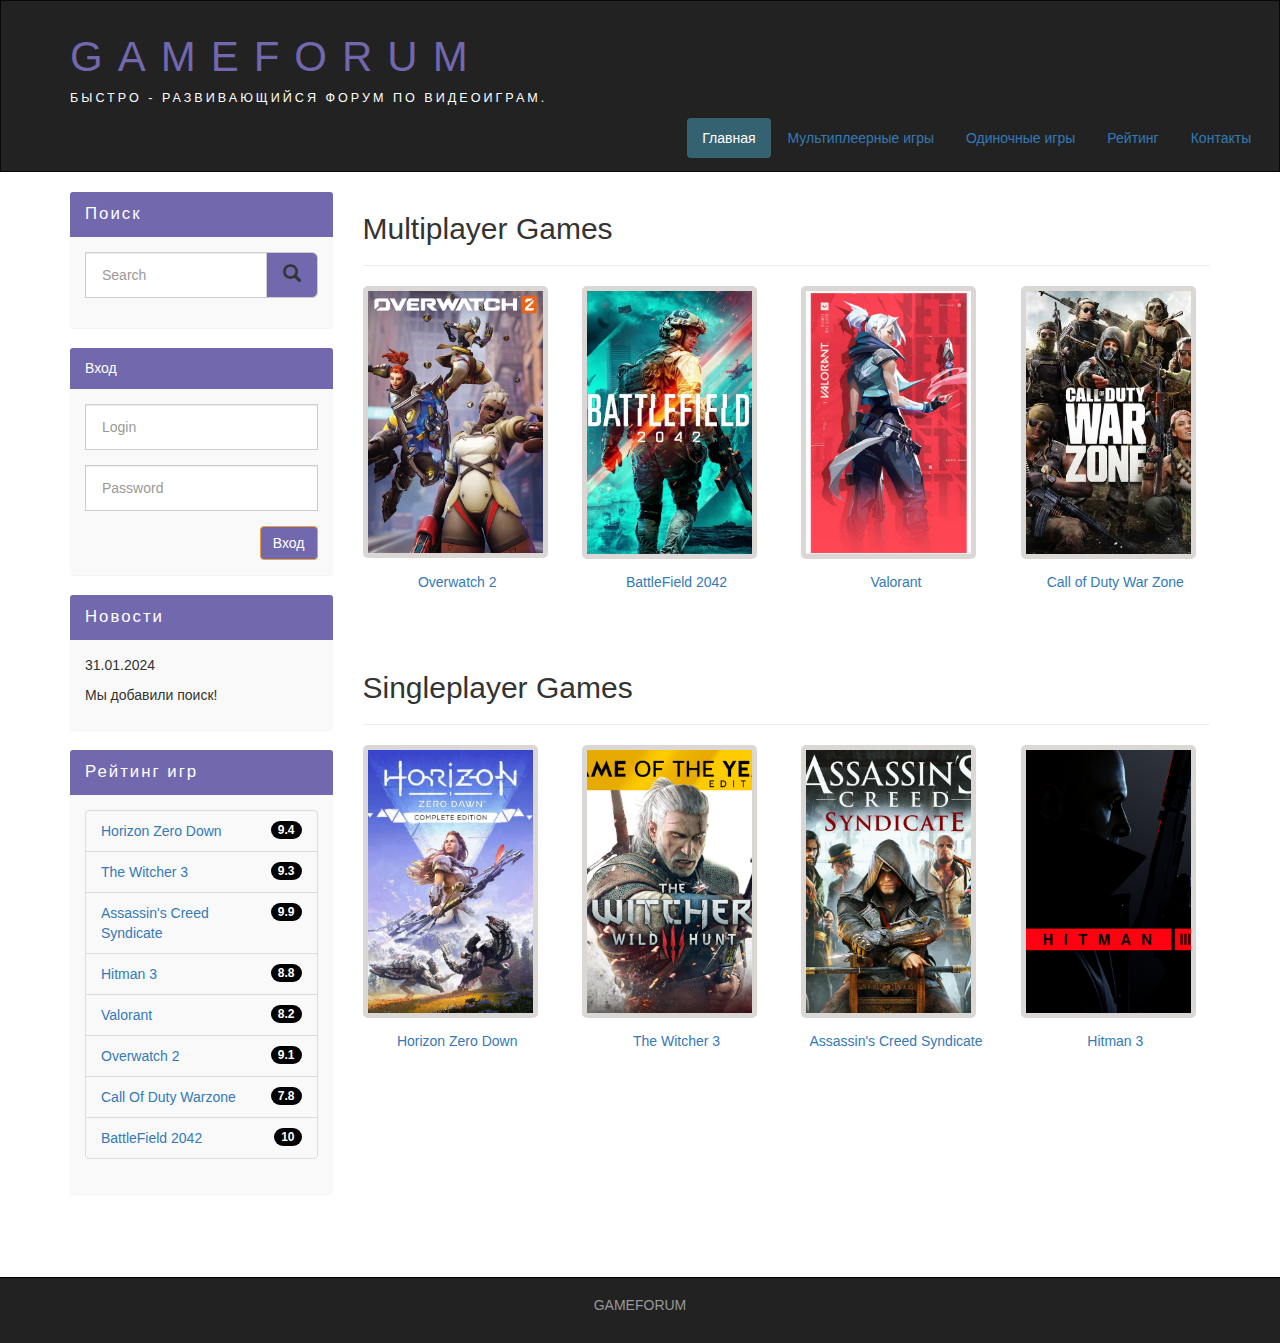
<file: General/practice_1/site/index.html>
<!DOCTYPE html>
<html lang="en">

<head>
    <meta charset="UTF-8">
    <meta http-equiv="X-UA-Compatible" content="IE=edge">
    <meta name="viewport" content="width=device-width, initial-scale=1.0">
    <title>Главная</title>
    <link rel="stylesheet" href="assets/css/bootstrap.min.css">
    <!-- <link href="https://cdn.jsdelivr.net/npm/bootstrap@5.2.3/dist/css/bootstrap.min.css" rel="stylesheet"
        integrity="sha384-rbsA2VBKQhggwzxH7pPCaAqO46MgnOM80zW1RWuH61DGLwZJEdK2Kadq2F9CUG65" crossorigin="anonymous"> -->
    <link rel="stylesheet" href="assets/css/style.css">
</head>

<body>
    <div class="container-fluid">
        <div class="row">
            <nav role="navigation" class="navbar navbar-inverse">
                <div class="container">
                    <div class="navbar-header header">
                        <div class="row">
                            <div class="col-lg-12">
                                <h1><a href="index.html">GAMEFORUM</a></h1>
                                <p>БЫСТРО - РАЗВИВАЮЩИЙСЯ ФОРУМ ПО ВИДЕОИГРАМ.</p>
                            </div>
                        </div>
                    </div>

                    <button type="button" data-target="#navbarCollapse" data-toggle="collapse" class="navbar-toggle">
                        <span class="sr-only">Toggle navigation</span>
                        <span class="icon-bar"></span>
                        <span class="icon-bar"></span>
                        <span class="icon-bar"></span>
                    </button>
                </div>


                <div id="navbarCollapse" class="collapse navbar-collapse navbar-right">
                    <ul class="nav nav-pills">
                        <li class="active"><a href="index.html">Главная</a></li>
                        <li><a href="MPGames.html">Мультиплеерные игры</a></li>
                        <li><a href="SPGames.html">Одиночные игры</a></li>
                        <li><a href="rating.html">Рейтинг</a></li>
                        <li><a href="contact.html">Контакты</a></li>
                    </ul>
                </div>
                <nav>
        </div>
    </div>

    <div class="wrapper">
        <div class="container">
            <div class="row">
                <div class="col-lg-9 col-lg-push-3">
                    <form role="search" class="visible-xs">
                        <div class="form-group">
                            <div class="input-group">
                                <input type="search" class="form-control input-lg" placeholder="Search">
                                <div class="input-group-btn">
                                    <button class="btn btn-default btn-lg" type="submit"><i
                                            class="glyphicon glyphicon-search"></i></button>
                                </div>
                            </div>
                        </div>
                    </form>
                    <h2>Multiplayer Games</h2>
                    <hr>
                    <div class="row">

                        <div class="films_blocks col-lg-3 col-md-3 col-sm-3 col-xs-6">
                            <a href="OW.html"><img src="assets/img/OW.jpeg" alt="overwatch2"></a>
                            <div class="film_label"><a href="MPGames.html">Overwatch 2</a></div>
                        </div>

                        <div class="films_block col-lg-3 col-md-3 col-sm-3 col-xs-6">
                            <a href="bf4.html"><img src="assets/img/BF2042.jpg" alt="battlefield"></a>
                            <div class="film_label"><a href="MPGames.html">BattleField 2042</a></div>
                        </div>

                        <div class="films_block col-lg-3 col-md-3 col-sm-3 col-xs-6">
                            <a href="Valorant.html"><img src="assets/img/Valorant.jpg" alt="valorant"></a>
                            <div class="film_label"><a href="MPGames.html">Valorant</a></div>
                        </div>

                        <div class="films_block col-lg-3 col-md-3 col-sm-3 col-xs-6">
                            <a href="CoDWAR.html"><img src="assets/img/CODWZ.jpg" alt="Call of Duty War Zone"></a>
                            <div class="film_label"><a href="MPGames.html">Call of Duty War Zone</a></div>
                        </div>

                    </div>

                    <div class="margin-8"></div>
                    <h2>Singleplayer Games</h2>
                    <hr>
                    <div class="row">

                        <div class="films_block col-lg-3 col-md-3 col-sm-3 col-xs-6">
                            <a href="Hor.html"><img src="assets/img/Horizon.jpg" alt="Horizon"></a>
                            <div class="film_label"><a href="SPGames.html">Horizon Zero Down</a></div>
                        </div>

                        <div class="films_block col-lg-3 col-md-3 col-sm-3 col-xs-6">
                            <a href="TW3.html"><img src="assets/img/TW3.jpg" alt="The Witcher 3"></a>
                            <div class="film_label"><a href="SPGames.html">The Witcher 3</a></div>
                        </div>

                        <div class="films_block col-lg-3 col-md-3 col-sm-3 col-xs-6">
                            <a href="ASC.html"><img src="assets/img/ACS.jpg" alt="Assassin's Creed Syndicate"></a>
                            <div class="film_label"><a href="SPGames.html">Assassin's Creed Syndicate</a></div>
                        </div>

                        <div class="films_block col-lg-3 col-md-3 col-sm-3 col-xs-6">
                            <a href="HIT3.html"><img src="assets/img/Hitman.jpg" alt="Hitman 3"></a>
                            <div class="film_label"><a href="SPGames.html">Hitman 3</a></div>
                        </div>

                    </div>

                    <div class="margin-8 clear"></div>
                </div>

                <div class="col-lg-3 col-lg-pull-9">
                    <div class="panel panel-info hidden-xs">
                        <div class="panel-heading">
                            <div class="sidebar-header">Поиск</div>
                        </div>
                        <div class="panel-body">
                            <form role="search">
                                <div class="form-group">
                                    <div class="input-group">
                                        <input type="search" class="form-control input-lg" placeholder="Search">
                                        <div class="input-group-btn">
                                            <button class="btn btn-default btn-lg" type="submit"><i
                                                    class="glyphicon glyphicon-search"></i></button>
                                        </div>
                                    </div>
                                </div>
                            </form>
                        </div>
                    </div>

                    <div class="panel panel-info">
                        <div class="panel-heading">
                            <div class="sidebar-heading">Вход</div>
                        </div>
                        <div class="panel-body">
                            <form role="form">
                                <div class="form-group">
                                    <input type="text" class="form-control input-lg" placeholder="Login">
                                </div>
                                <div class="form-group">
                                    <input type="password" class="form-control input-lg" placeholder="Password">
                                </div>
                                <button type="submit" class="btn btn-warning pull-right">Вход</button>
                            </form>
                        </div>
                    </div>

                    <div class="panel panel-info">
                        <div class="panel-heading">
                            <div class="sidebar-header">Новости</div>
                        </div>
                        <div class="panel-body">
                            <p>31.01.2024</p>
                            <p>Мы добавили поиск!</p>
                        </div>
                    </div>

                    <div class="panel panel-info">
                        <div class="panel-heading">
                            <div class="sidebar-header">Рейтинг игр</div>
                        </div>
                        <div class="panel-body">

                            <ul class="list-group">

                                <li class="list-group-item list-group-item-warning">
                                    <span class="badge">9.4</span>
                                    <a href="Hor.html">Horizon Zero Down</a>
                                </li>

                                <li class="list-group-item list-group-item-warning">
                                    <span class="badge">9.3</span>
                                    <a href="TW3.html">The Witcher 3</a>
                                </li>

                                <li class="list-group-item list-group-item-warning">
                                    <span class="badge">9.9</span>
                                    <a href="ASC.html">Assassin's Creed Syndicate</a>
                                </li>

                                <li class="list-group-item list-group-item-warning">
                                    <span class="badge">8.8</span>
                                    <a href="HIT3.html">Hitman 3</a>
                                </li>

                                <li class="list-group-item list-group-item-warning">
                                    <span class="badge">8.2</span>
                                    <a href="Valorant.html">Valorant</a>
                                </li>

                                <li class="list-group-item list-group-item-warning">
                                    <span class="badge">9.1</span>
                                    <a href="OW.html">Overwatch 2</a>
                                </li>

                                <li class="list-group-item list-group-item-warning">
                                    <span class="badge">7.8</span>
                                    <a href="CoDWAR.html">Call Of Duty Warzone</a>
                                </li>

                                <li class="list-group-item list-group-item-warning">
                                    <span class="badge">10</span>
                                    <a href="bf4.html">BattleField 2042</a>
                                </li>

                            </ul>

                        </div>
                    </div>

                </div>
            </div>
        </div>

        <div class="clear"></div>

    </div>

    <footer>
        <div class="container">
            <p class="text-center"><a href="index.html">GAMEFORUM</a></p>
        </div>
    </footer>

    <script src="https://ajax.googleapis.com/ajax/libs/jquery/1.11.3/jquery.min.js"></script>
    <!-- <script src="https://cdn.jsdelivr.net/npm/bootstrap@5.2.3/dist/js/bootstrap.bundle.min.js" integrity="sha384-kenU1KFdBIe4zVF0s0G1M5b4hcpxyD9F7jL+jjXkk+Q2h455rYXK/7HAuoJl+0I4" crossorigin="anonymous"></script> -->
    <script src="assets/js/bootstrap.min.js"></script>
</body>

</html>
</file>
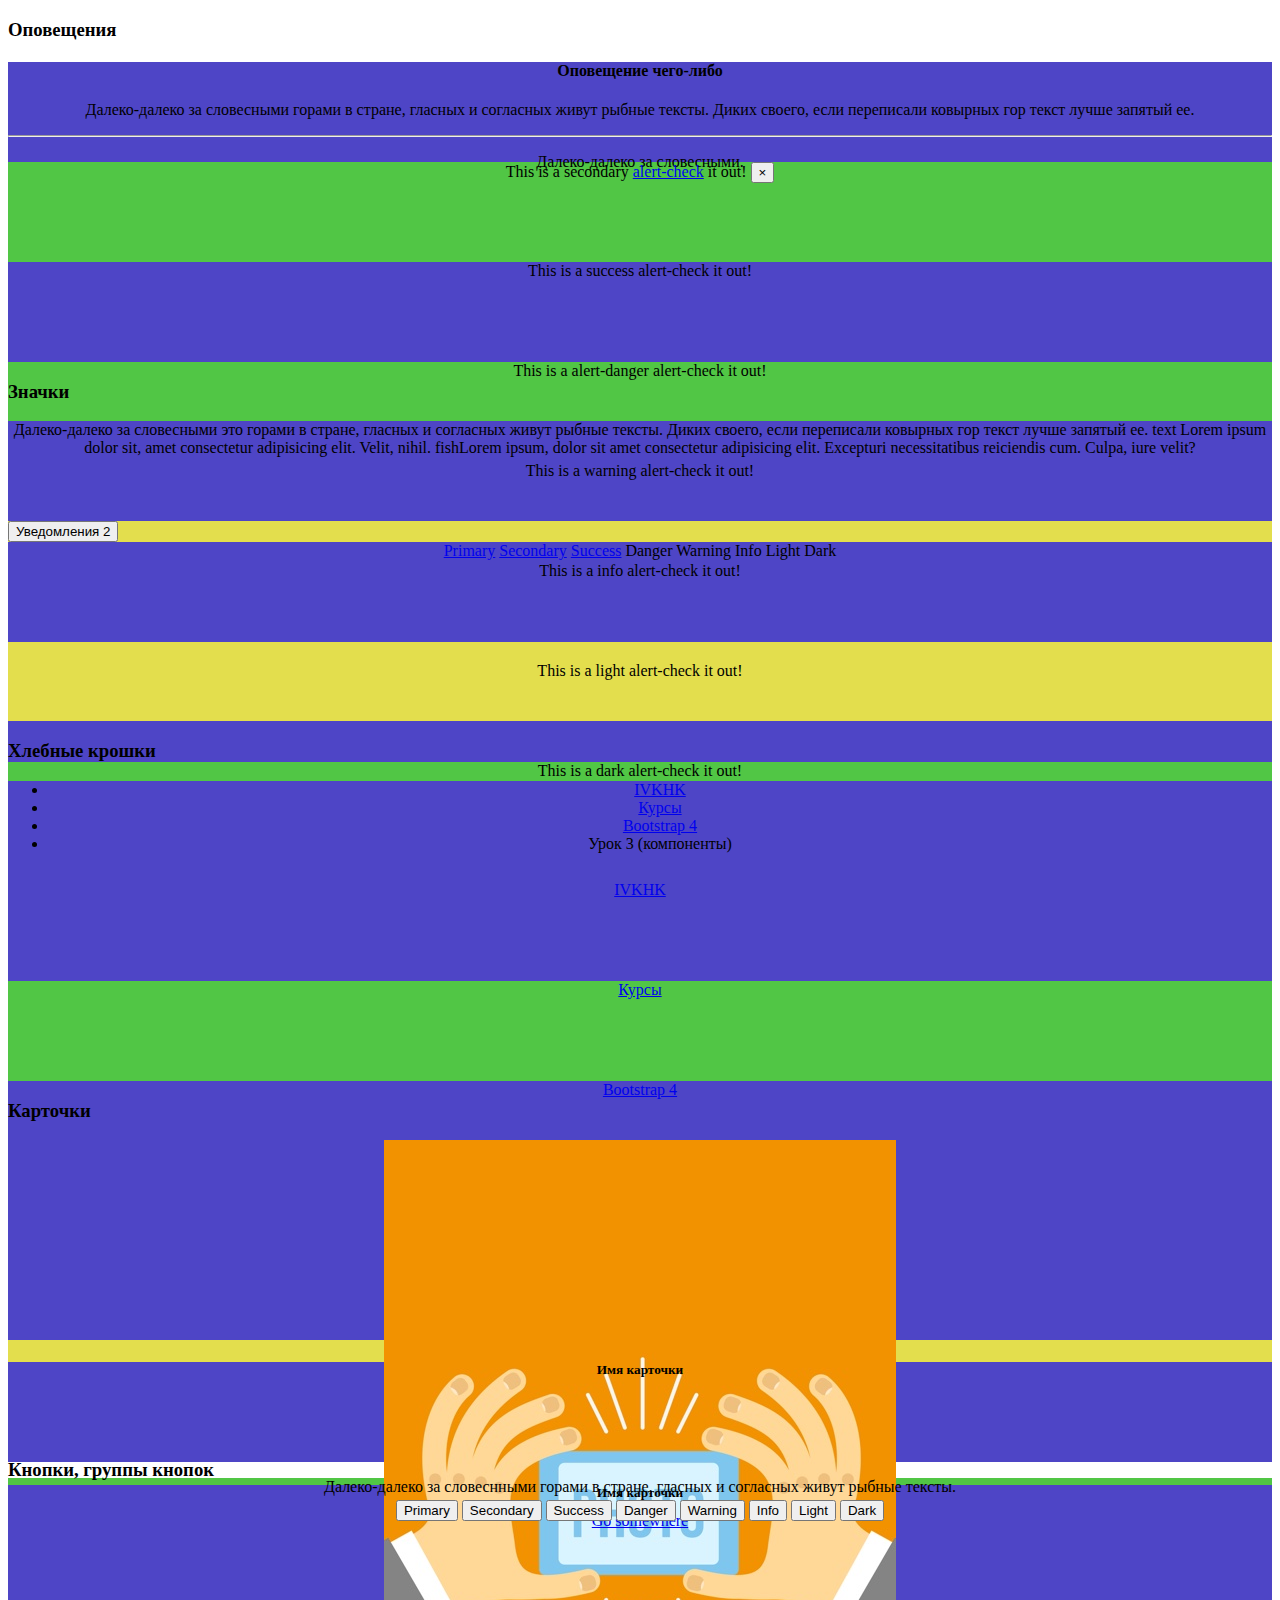
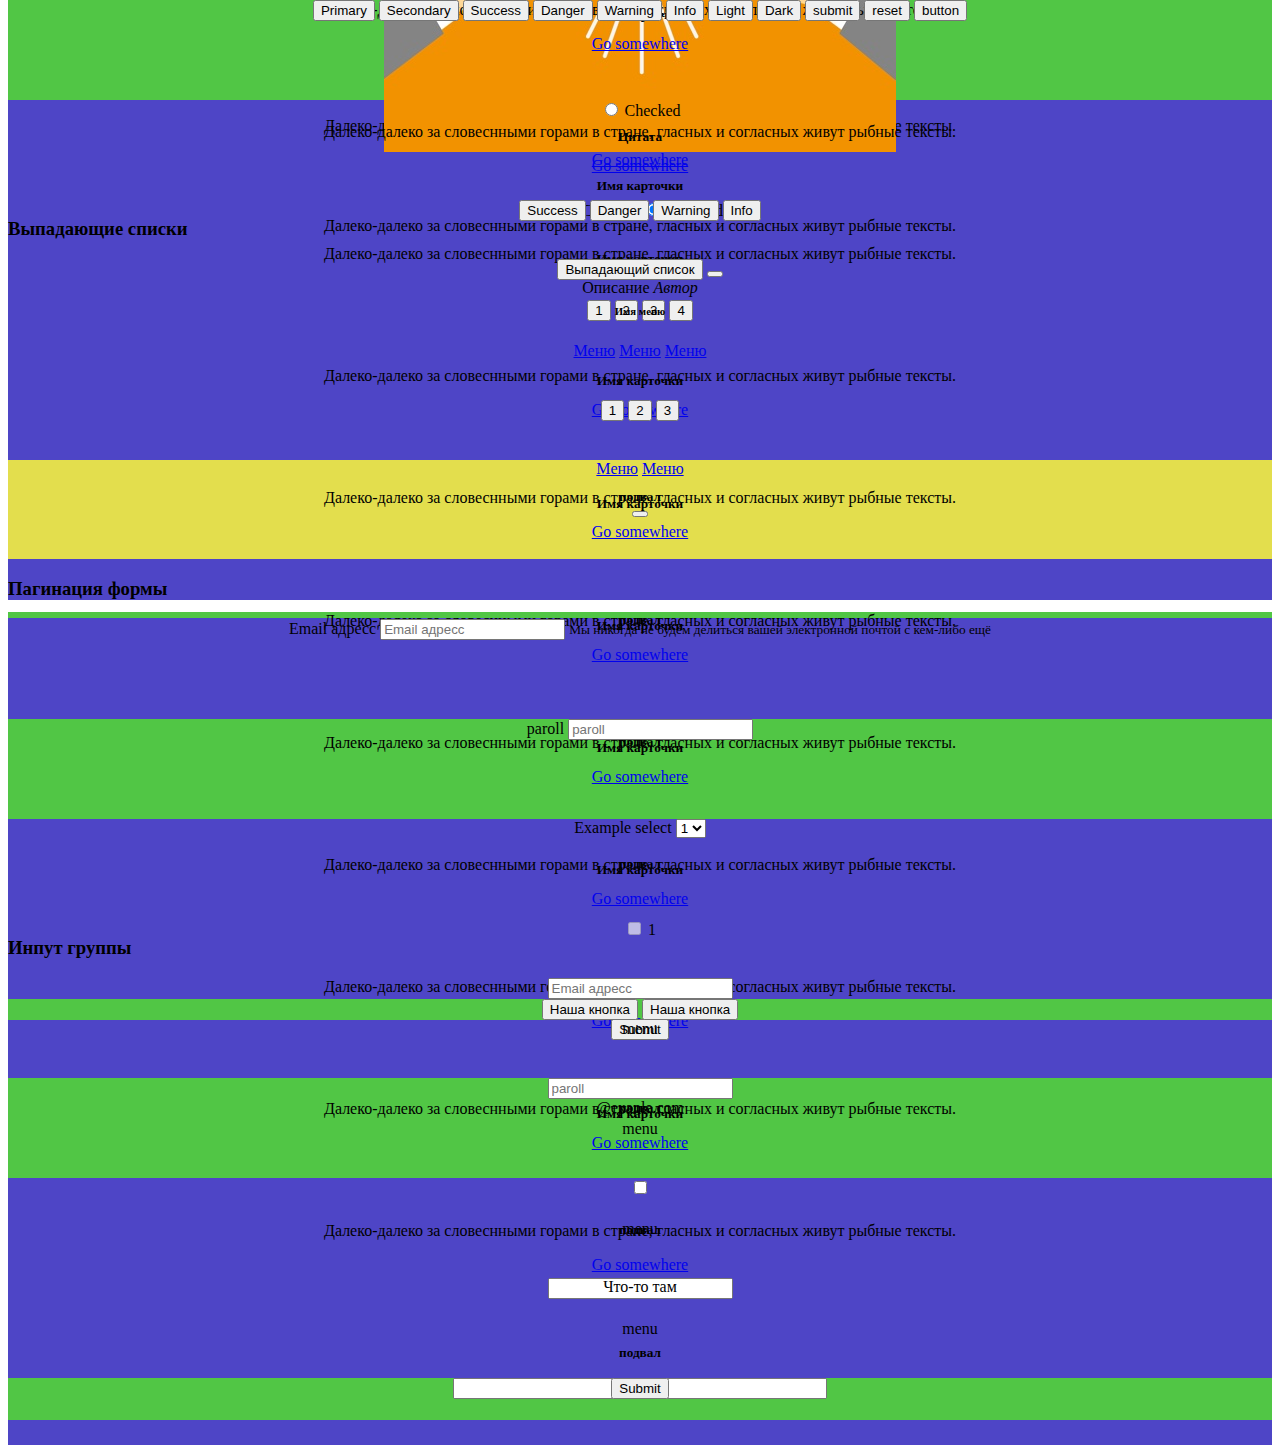
<file: General/Components/components.html>
<!doctype html>
<html lang="en">
  <head>
    <!-- Required meta tags -->
    <meta charset="utf-8">
    <meta name="viewport" content="width=device-width, initial-scale=1, shrink-to-fit=no">

    <!-- Bootstrap CSS -->
    <link rel="stylesheet" href="https://cdn.jsdelivr.net/npm/bootstrap@4.6.2/dist/css/bootstrap.min.css" integrity="sha384-xOolHFLEh07PJGoPkLv1IbcEPTNtaed2xpHsD9ESMhqIYd0nLMwNLD69Npy4HI+N" crossorigin="anonymous">
    <link rel="stylesheet" href="/General/Connecting_and_grid/CSS/main.css">
    <title>Bootstrap 4</title>
  </head>
  <body>
    
    <h3>Оповещения</h3>
    <div class="container">
        <div class="row">
            <div class="col-12">
                <div class="alert alert-primary fade show">
                   <h4>Оповещение чего-либо</h4>
                   <p>Далеко-далеко за словесными горами в стране, гласных и согласных живут рыбные тексты. 
                    Диких своего, если переписали ковырных гор текст лучше запятый ее.</p>
                   <hr>
                   <p>Далеко-далеко за словесными.</p>
                </div>
                <div class="alert alert-secondary">
                    This is a secondary <a href="#" class="alert-link">alert-check</a> it out!
                    <button type="button" data-dismiss="alert" class="close">
                        <span>&times;</span>
                    </button>
                </div>
                <div class="alert alert-success">
                    This is a success alert-check it out!
                </div>
                <div class="alrt alert-danger">
                    This is a alert-danger alert-check it out!
                </div>
                <div class="alert alert-warning">
                    This is a warning alert-check it out!
                </div>
                <div class="alert alert-info">
                    This is a info alert-check it out!
                </div>
                <div class="alert alert-light">
                    This is a light alert-check it out!
                </div>
                <div class="alert alert-dark">
                    This is a dark alert-check it out!
                </div>
            </div>
        </div>
    </div>

    <h3>Значки</h3>
    <div class="container">
        <div class="row">
            <div class="col-12">
                Далеко-далеко за словесными <span class="badge badge-primary">это</span> горами в стране, гласных и согласных живут рыбные тексты. 
                Диких своего, если переписали ковырных гор текст лучше запятый ее.
                <span class="badge badge-secondary">text</span> Lorem ipsum dolor sit, 
                amet consectetur adipisicing elit. Velit, nihil.
                <span class="badge badge-success">fish</span>Lorem ipsum, dolor sit amet consectetur adipisicing elit. 
                Excepturi necessitatibus reiciendis cum. Culpa, iure velit?
            </div>

            <button type="button" class="btn btn-primary">
                Уведомления <span class="badge badge-light">2</span>
            </button>


            <div class="col">
                <a href="#" class="badge badge-pill badge-priamry">Primary</a>
                <a href="#" class="badge badge-pill badge-secondary">Secondary</a>
                <a href="#" class="badge badge-pill badge-success">Success</a>
                <span class="badge badge-pill badge-danger">Danger</span>
                <span class="badge badge-warning">Warning</span>
                <span class="badge badge-info">Info</span>
                <span class="badge badge-light">Light</span>
                <span class="badge badge-dark">Dark</span>
            </div>
        </div>
    </div>

    <h3>Хлебные крошки</h3>
    <div class="container">
        <div class="row">
            <div class="col-12">
                <ul class="breadcrumb">
                    <li class="breadcrumb-item"><a href="#">IVKHK</a></li>
                    <li class="breadcrumb-item"><a href="#">Курсы</a></li>
                    <li class="breadcrumb-item"><a href="#">Bootstrap 4</a></li>
                    <li class="breadcrumb-item active">Урок 3 (компоненты)</li>
                </ul>
            </div>
            <div class="col-12">
                <div class="breadcrumb">
                    <div class="breadcrumb-item"><a href="#">IVKHK</a></div>
                    <div class="breadcrumb-item"><a href="#">Курсы</a></div>
                    <div class="breadcrumb-item"><a href="#">Bootstrap 4</a></div>
                    <div class="breadcrumb-item active">Урок 3 (компоненты)</div>
                </div>
            </div>
        </div>
    </div>

    <h3>Карточки</h3>
    <div class="container">
        <div class="row">
            <div class="col-3">
                <div class="card">
                    <img class="card-img-top" src="/General/dreamstime_xxl_65780868_small.jpeg" alt="Card image cap">
                    <div class="card-body">
                        <h5 class="card-title">Имя карточки</h5>
                        <p class="card-text">Далеко-далеко за словеснными горами в стране,
                        гласных и согласных живут рыбные тексты.</p>
                        <a href="#" class="btn btn-primary">Go somewhere</a>
                    </div>
                </div>
            </div>
            <div class="col-3">
                <div class="card text-white">
                    <img class="card-img" src="/General/dreamstime_xxl_65780868_small.jpeg" alt="Card image cap">
                    <div class="card-img-overlay">
                        <h5 class="card-title">Имя карточки</h5>
                        <p class="card-text">Далеко-далеко за словеснными горами в стране,
                        гласных и согласных живут рыбные тексты.</p>
                    </div>
                </div>
            </div>
            <div class="col-3">
                <div class="card">
                    <div class="card-header">
                        <h5 class="card-title">Имя карточки</h5>
                    </div>
                    <div class="card-body">
                        <p class="card-text">Далеко-далеко за словеснными горами в стране,
                        гласных и согласных живут рыбные тексты.</p>
                        <a href="#" class="btn btn-primary">Go somewhere</a>
                    </div>
                </div>
            </div>
            <div class="col-3">
                <div class="card">
                    <div class="card-body">
                        <h5 class="card-title">Имя карточки</h5>
                    </div>
                    <div class="card-body">
                        <p class="card-text">Далеко-далеко за словеснными горами в стране,
                        гласных и согласных живут рыбные тексты.</p>
                        <a href="#" class="btn btn-primary">Go somewhere</a>
                    </div>
                </div>
            </div>
            <div class="col-3">
                <div class="card">
                    <div class="card-body">
                        <h5 class="card-title">Имя карточки</h5>
                    </div>
                    <div class="card-body">
                        <p class="card-text">Далеко-далеко за словеснными горами в стране,
                        гласных и согласных живут рыбные тексты.</p>
                        <a href="#" class="btn btn-primary">Go somewhere</a>
                    </div>
                </div>
            </div>
            <div class="col-3">
                <div class="card text-right">
                    <div class="card-header">
                        <h5 class="card-title">Цитата</h5>
                    </div>
                    <div class="card-body">
                        <blockquote>
                            <p class="card-text">Далеко-далеко за словеснными горами в стране,
                            гласных и согласных живут рыбные тексты.</p>
                            <div class="blockquote-footer">Описание <cite>Автор</cite></div>
                            </blockquote>
                    </div>
                </div>
            </div>
            <div class="col-3">
                <div class="card text-center">
                    <div class="card-header">
                        <h5 class="card-title">Имя карточки</h5>
                    </div>
                    <div class="card-body">
                        <p class="card-text">Далеко-далеко за словеснными горами в стране,
                        гласных и согласных живут рыбные тексты.</p>
                        <a href="#" class="btn btn-primary">Go somewhere</a>
                    </div>
                    <div class="card-footer">
                        <h5 class="card-title">подвал</h5>
                    </div>
                </div>
            </div>
            <div class="col-3">
                <div class="card text-center bg-primary text-white">
                    <div class="card-header">
                        <h5 class="card-title">Имя карточки</h5>
                    </div>
                    <div class="card-body">
                        <p class="card-text">Далеко-далеко за словеснными горами в стране,
                        гласных и согласных живут рыбные тексты.</p>
                        <a href="#" class="btn btn-primary">Go somewhere</a>
                    </div>
                    <div class="card-footer">
                        <h5 class="card-title">подвал</h5>
                    </div>
                </div>
            </div>
            <div class="col-3">
                <div class="card text-center bg-success text-white">
                    <div class="card-header">
                        <h5 class="card-title">Имя карточки</h5>
                    </div>
                    <div class="card-body">
                        <p class="card-text">Далеко-далеко за словеснными горами в стране,
                        гласных и согласных живут рыбные тексты.</p>
                        <a href="#" class="btn btn-primary">Go somewhere</a>
                    </div>
                    <div class="card-footer">
                        <h5 class="card-title">подвал</h5>
                    </div>
                </div>
            </div>
            <div class="col-3">
                <div class="card text-center bg-warning text-white">
                    <div class="card-header">
                        <h5 class="card-title">Имя карточки</h5>
                    </div>
                    <div class="card-body">
                        <p class="card-text">Далеко-далеко за словеснными горами в стране,
                        гласных и согласных живут рыбные тексты.</p>
                        <a href="#" class="btn btn-primary">Go somewhere</a>
                    </div>
                    <div class="card-footer">
                        <h5 class="card-title">подвал</h5>
                    </div>
                </div>
            </div>
            <div class="col-3">
                <div class="card text-center border-success">
                    <div class="card-header">
                        <h5 class="card-title">Имя карточки</h5>
                    </div>
                    <div class="card-body">
                        <p class="card-text">Далеко-далеко за словеснными горами в стране,
                        гласных и согласных живут рыбные тексты.</p>
                        <a href="#" class="btn btn-primary">Go somewhere</a>
                    </div>
                    <div class="card-footer">
                        <h5 class="card-title">подвал</h5>
                    </div>
                </div>
            </div>
            <div class="card-group">
                <div class="card text-center">
                    <div class="card-header border-danger">
                        <h5 class="card-title">Имя карточки</h5>
                    </div>
                    <div class="card-body">
                        <p class="card-text">Далеко-далеко за словеснными горами в стране,
                            гласных и согласных живут рыбные тексты.</p>
                            <a href="#" class="btn btn-primary">Go somewhere</a>
                    </div>
                    <div class="card-footer">
                        <h5 class="card-title">подвал</h5>
                    </div>
                </div>
                <div class="card text-center">
                    <div class="card-header border-danger">
                        <h5 class="card-title">Имя карточки</h5>
                    </div>
                    <div class="card-body">
                        <p class="card-text">Далеко-далеко за словеснными горами в стране,
                            гласных и согласных живут рыбные тексты.</p>
                            <a href="#" class="btn btn-primary">Go somewhere</a>
                    </div>
                    <div class="card-footer border-warning">
                        <h5 class="card-title">подвал</h5>
                    </div>
                </div>
                <div class="card text-center border-info">
                    <div class="card-header border-info">
                        <h5 class="card-title">Имя карточки</h5>
                    </div>
                    <div class="card-body border-info">
                        <p class="card-text">Далеко-далеко за словеснными горами в стране,
                            гласных и согласных живут рыбные тексты.</p>
                            <a href="#" class="btn btn-primary">Go somewhere</a>
                    </div>
                    <div class="card-footer border-info">
                        <h5 class="card-title">подвал</h5>
                    </div>
                </div>
            </div>
        </div>
    </div>


    <h3>Кнопки, группы кнопок</h3>
    <div class="container">
        <div class="row">
            <div class="col-12">
                <button type="button" class=" btn btn-block active btn-lg btn-primary">Primary</button>
                <button type="button" class=" btn btn-block active btn-lg btn-secondary">Secondary</button>
                <button type="button" class=" btn btn-block active btn-lg btn-success">Success</button>
                <button type="button" class=" btn btn-block active btn-lg btn-dander">Danger</button>
                <button type="button" class=" btn btn-block active btn-lg btn-warning">Warning</button>
                <button type="button" class=" btn btn-block active btn-lg btn-info">Info</button>
                <button type="button" class=" btn btn-block active btn-lg btn-light">Light</button>
                <button type="button" class=" btn btn-block active btn-lg btn-dark">Dark</button>
            </div>
            <div class="col-12">
                <button type="button" class="btn btn-sm btn-outline-primary">Primary</button>
                <button type="button" class="btn btn-sm btn-outline-secondary">Secondary</button>
                <button type="button" class="btn btn-sm btn-outline-success">Success</button>
                <button type="button" class="btn btn-sm btn-outline-danger">Danger</button>
                <button type="button" class="btn btn-sm btn-outline-warning">Warning</button>
                <button type="button" class="btn btn-sm btn-outline-info">Info</button>
                <button type="button" class="btn btn-sm btn-outline-light">Light</button>
                <button type="button" class="btn btn-sm btn-outline-dark">Dark</button>
                <input type="submit" value="submit" class="btn btn-lg btn-outline-dark">
                <input type="reset" value="reset"   class="btn btn-lg btn-outline-dark">
                <input type="button" value="button" class="btn btn-lg btn-outline-dark">
            </div>


            <div class="col-12">
                <div class="btn-group-toggle" data-toggle="buttons">
                    <label class="btn btn-outline-success active">
                        <input type="radio" name="options" id="option1" autocomplete="off" checked> Checked
                    </label>
                </div>
                <div class="btn-group-toggle" data-toggle="buttons">
                    <label class="btn btn-outline-success">
                        <input type="radio" name="options" id="option1" autocomplete="off" checked> Checked
                    </label>
                    <label class="btn btn-outline-success">
                        <input type="radio" name="options" id="option1" autocomplete="off" checked> Checked
                    </label>
                </div>
            </div>
            <div class="col-12">
                <div class="btn-group-toggle" data-toggle="buttons">
                    <button type="button" class="btn btn-outline-success">Success</button>
                    <button type="button" class="btn btn-outline-danger">Danger</button>
                    <button type="button" class="btn btn-outline-warning">Warning</button>
                    <button type="button" class="btn btn-outline-info">Info</button>
                </div>
                <div class="btn-toolbar">
                    <div class="btn-group-vertical btn-group-lg btn-group-toggle mr-2" data-toggle="buttons">
                        <button type="button" class="btn btn-success">1</button>
                        <button type="button" class="btn btn-dander">2</button>
                        <button type="button" class="btn btn-warning">3</button>
                        <button type="button" class="btn btn-info">4</button>
                    </div>
                    <div class="btn-group btn-group-toggle mr-2" data-toggle="buttons">
                        <button type="button" class="btn btn-success">1</button>
                        <button type="button" class="btn btn-dander">2</button>
                        <button type="button" class="btn btn-warning">3</button>
                    </div>
                    <div class="btn-group group-sm btn-group-toggle mr-2" data-toggle="buttons">
                        <button type="button" class="btn btn-success"1></button>
                    </div>    
                </div>
            </div>
        </div>
    </div>

    <h3>Выпадающие списки</h3>
    <div class="container">
        <div class="row">
            <div class="col-12">
                <div class="dropdown btn-group">
                    <button class="btn btn-info" type="button">
                        Выпадающий список
                    </button>
                    <button class="btn btn-info dropdown-toggle" type="button" id="dropdownMenuBtton" data-toggle="dropdown"></button>
                    <div class="dropdown-menu dropdown-menu-right" aria-labelledby="dropdownMenuBtton">
                        <h6 class="dropdown-header">Имя меню</h6>
                        <a class="dropdown-item" href="#">Меню</a>
                        <a class="dropdown-item disabled" href="#">Меню</a>
                        <a class="dropdown-item" href="#">Меню</a>
                        <div class="dropdown-divider"></div>
                        <a class="dropdown-item" href="#">Меню</a>
                        <a class="dropdown-item" href="#">Меню</a>
                    </div>
                </div>
            </div>
        </div>
    </div>


    <h3>Пагинация формы</h3>
    <div class="container">
        <div class="row">
            <div class="col-12">
                <form>
                    <div class="from-group row">
                        <label class="col-3" for="exaplInputEmail1">Email адресс</label>
                        <input type="email" class="form-control col-9" id="exaplInputEmail1" aria-describedby="emailHelp" placeholder="Email адресс">
                        <small id="emailHelp" class="col-9 offset-3">Мы никогда не будем делиться вашей электронной почтой с кем-либо ещё</small>
                    </div>
                    <div class="form-group row">
                        <label class="col-3" for="exaplInputPassword1">paroll</label>
                        <input readonly type="password" class="form-control col-9" id="exaplInputPassword1" placeholder="paroll">
                    </div>
                    <div class="form-group">
                        <label for="exampleFormControlSelect1">Example select</label>
                        <select class="form-control" id="exampleFormControlSelect1">
                            <option>1</option>
                            <option>2</option>
                            <option>3</option>
                            <option>4</option>
                            <option>5</option>
                        </select>
                    </div>
                    <div class="form-row">

                        <div class="form-check-inline">
                            <input type="checkbox" class="form-check-input" id="exampleCheck1" disabled>
                            <label class="form-check-label" for="exampleCheck1">1</label>
                        </div>
                        <div class="form-check-inline">
                            <input type="checkbox" class="form-check-input" id="exampleCheck1" disabled>
                            <label class="form-check-label" for="exampleCheck1">2</label>
                        </div>
                    </div>
                    <button type="submit" class="btn btn-primary">Submit</button>
                </form>
            </div>
        </div>
    </div>


    <h3>Инпут группы</h3>
    <div class="container">
        <div class="row">
            <div class="col-12">
                <form>
                    <div class="input-group mb-3">
                        <input type="email" class="form-control" placeholder="Email адресс" aria-describedby="basic-addon1">
                        <div class="input-group-append">
                            <button type="button" class="btn btn-primary">Наша кнопка</button>
                            <button type="button" class="btn btn-outline-primary dropdown-toggle" data-toggle="dropdown">Наша кнопка</button>
                            <div class="dropdown-menu">
                                <div class="dropdown-item">menu</div>
                                <div class="dropdown-item">menu</div>
                                <div class="dropdown-item">menu</div>
                                <div class="dropdown-item">menu</div>
                            </div>
                        </div>
                    </div>
                    <div class="input-group mb-3">
                        <input type="password" class="form-control" placeholder="paroll" aria-describedby="basic-addon2">
                        <div class="input-group-append">
                            <span class="input-group-text" id="basic-addon2">@exaple.com</span>
                        </div>
                    </div>
                    <div class="input-group mb-3">
                        <div class="input-group-prepend">
                            <div class="input-group-text">
                                <input type="checkbox" aria-label="Checkbox for folowwing text input">
                            </div>
                        </div>
                        <input type="text" class="form-control" aria-label="Text input with checkbox">
                    </div>
                    <div class="input-group mb-3">
                        <div class="input-group-prepend">
                            <div class="input-group-text">
                                Что-то там    
                            </div>
                        </div>
                        <input type="text" class="form-control">
                        <input type="text" class="form-control">
                    </div>
                    <button type="submit" class="btn btn-primary">Submit</button>
                </form>
            </div>
        </div>
    </div>
    
    <script src="https://cdn.jsdelivr.net/npm/jquery@3.5.1/dist/jquery.slim.min.js" integrity="sha384-DfXdz2htPH0lsSSs5nCTpuj/zy4C+OGpamoFVy38MVBnE+IbbVYUew+OrCXaRkfj" crossorigin="anonymous"></script>
    <script src="https://cdn.jsdelivr.net/npm/bootstrap@4.6.2/dist/js/bootstrap.bundle.min.js" integrity="sha384-Fy6S3B9q64WdZWQUiU+q4/2Lc9npb8tCaSX9FK7E8HnRr0Jz8D6OP9dO5Vg3Q9ct" crossorigin="anonymous"></script>

  </body>
</html>
</file>
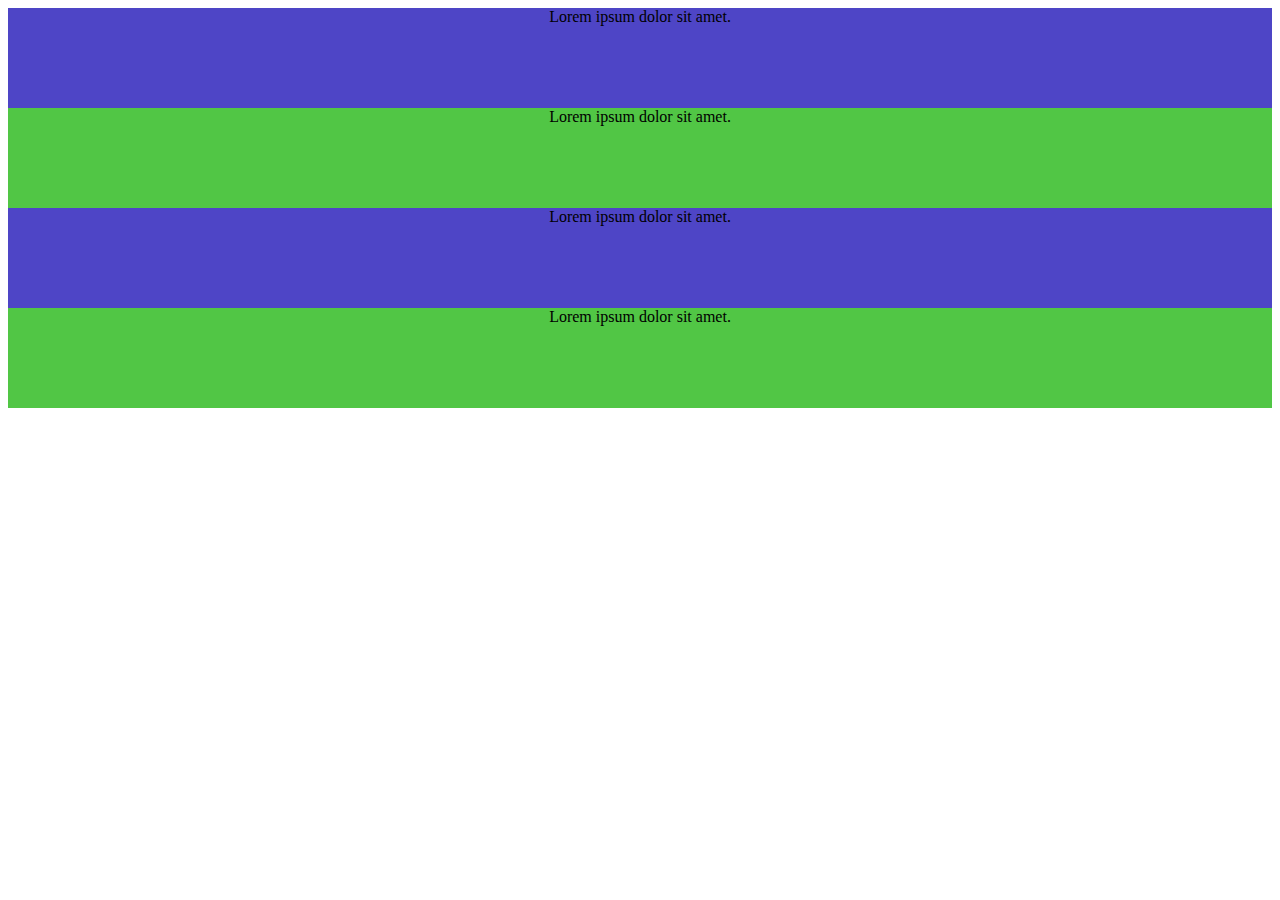
<file: General/Connecting_and_grid/Grid1.html>
<!doctype html>
<html lang="en">
  <head>
    <!-- Required meta tags -->
    <meta charset="utf-8">
    <meta name="viewport" content="width=device-width, initial-scale=1, shrink-to-fit=no">

    <!-- Bootstrap CSS -->
    <link rel="stylesheet" href="https://cdn.jsdelivr.net/npm/bootstrap@4.6.2/dist/css/bootstrap.min.css" integrity="sha384-xOolHFLEh07PJGoPkLv1IbcEPTNtaed2xpHsD9ESMhqIYd0nLMwNLD69Npy4HI+N" crossorigin="anonymous">
    <link rel="stylesheet" href="/General/Connecting_and_grid/CSS/main.css">
    <title>Bootstrap</title>
  </head>
  <body>
    <!-- <h1>Hello, world!</h1> -->

    <div class="container">

      <div class="row">
        <div class="col col-lg-6 col-sm-2">Lorem ipsum dolor sit amet.</div>
        <div class="col">Lorem ipsum dolor sit amet.</div>
        <div class="col">Lorem ipsum dolor sit amet.</div>
        <div class="col">Lorem ipsum dolor sit amet.</div>
   
      </div>
    </div>

    <script src="https://cdn.jsdelivr.net/npm/jquery@3.5.1/dist/jquery.slim.min.js" integrity="sha384-DfXdz2htPH0lsSSs5nCTpuj/zy4C+OGpamoFVy38MVBnE+IbbVYUew+OrCXaRkfj" crossorigin="anonymous"></script>
    <script src="https://cdn.jsdelivr.net/npm/bootstrap@4.6.2/dist/js/bootstrap.bundle.min.js" integrity="sha384-Fy6S3B9q64WdZWQUiU+q4/2Lc9npb8tCaSX9FK7E8HnRr0Jz8D6OP9dO5Vg3Q9ct" crossorigin="anonymous"></script>

  </body>
</html>
</file>
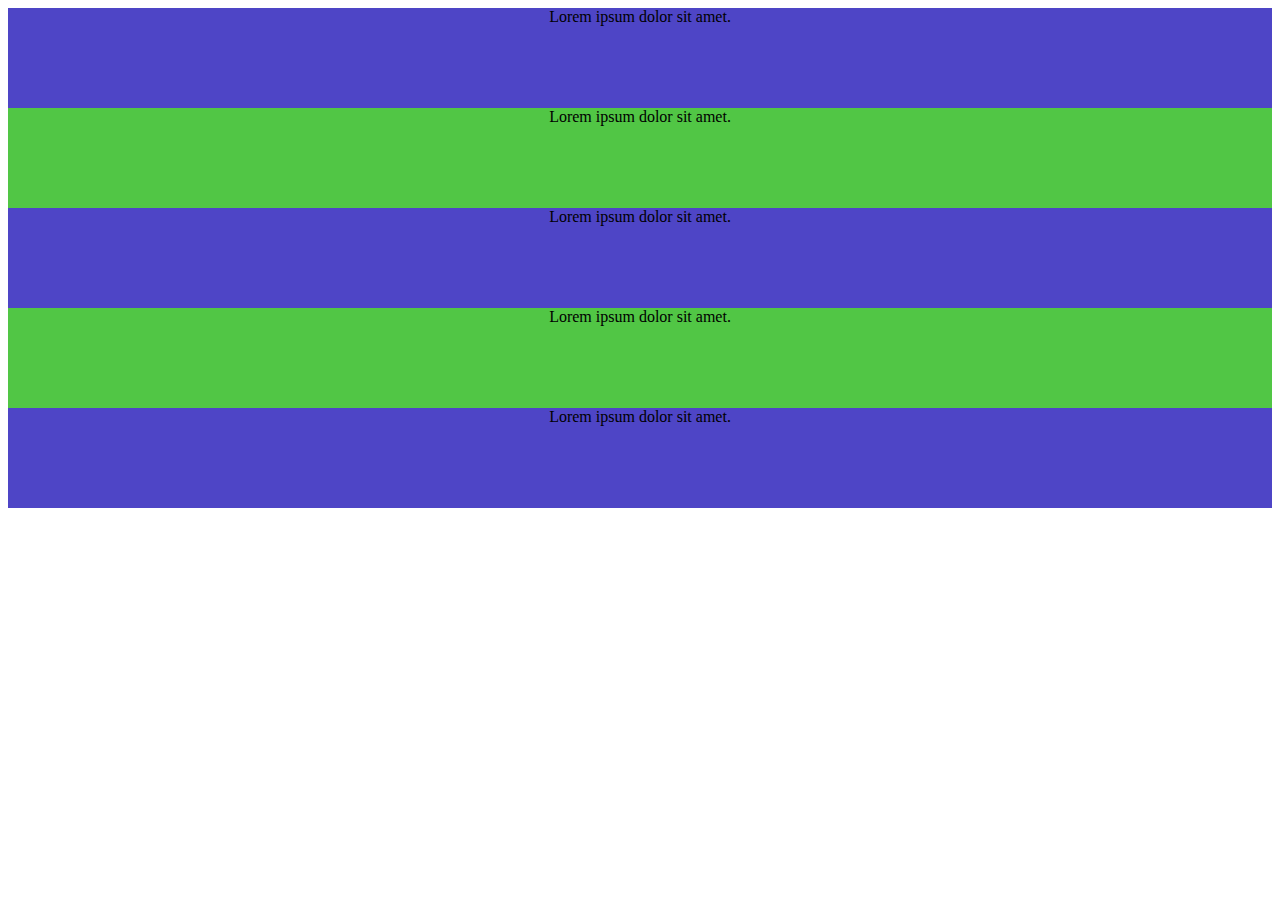
<file: General/Connecting_and_grid/Grid2.html>
<!doctype html>
<html lang="en">
  <head>
    <!-- Required meta tags -->
    <meta charset="utf-8">
    <meta name="viewport" content="width=device-width, initial-scale=1, shrink-to-fit=no">

    <!-- Bootstrap CSS -->
    <link rel="stylesheet" href="https://cdn.jsdelivr.net/npm/bootstrap@4.6.2/dist/css/bootstrap.min.css" integrity="sha384-xOolHFLEh07PJGoPkLv1IbcEPTNtaed2xpHsD9ESMhqIYd0nLMwNLD69Npy4HI+N" crossorigin="anonymous">
    <link rel="stylesheet" href="/General/Connecting_and_grid/CSS/main.css">
    <title>Bootstrap</title>
  </head>
  <body>
    <!-- <h1>Hello, world!</h1> -->

    <div class="container">

      <div class="row">
        <div class="col-3">Lorem ipsum dolor sit amet.</div>
        <div class="col-5">Lorem ipsum dolor sit amet.</div>
        <div class="col-2">Lorem ipsum dolor sit amet.</div>
        <div class="col-1">Lorem ipsum dolor sit amet.</div>
        <div class="col-1">Lorem ipsum dolor sit amet.</div>
      </div>
    </div>

    <script src="https://cdn.jsdelivr.net/npm/jquery@3.5.1/dist/jquery.slim.min.js" integrity="sha384-DfXdz2htPH0lsSSs5nCTpuj/zy4C+OGpamoFVy38MVBnE+IbbVYUew+OrCXaRkfj" crossorigin="anonymous"></script>
    <script src="https://cdn.jsdelivr.net/npm/bootstrap@4.6.2/dist/js/bootstrap.bundle.min.js" integrity="sha384-Fy6S3B9q64WdZWQUiU+q4/2Lc9npb8tCaSX9FK7E8HnRr0Jz8D6OP9dO5Vg3Q9ct" crossorigin="anonymous"></script>

  </body>
</html>
</file>
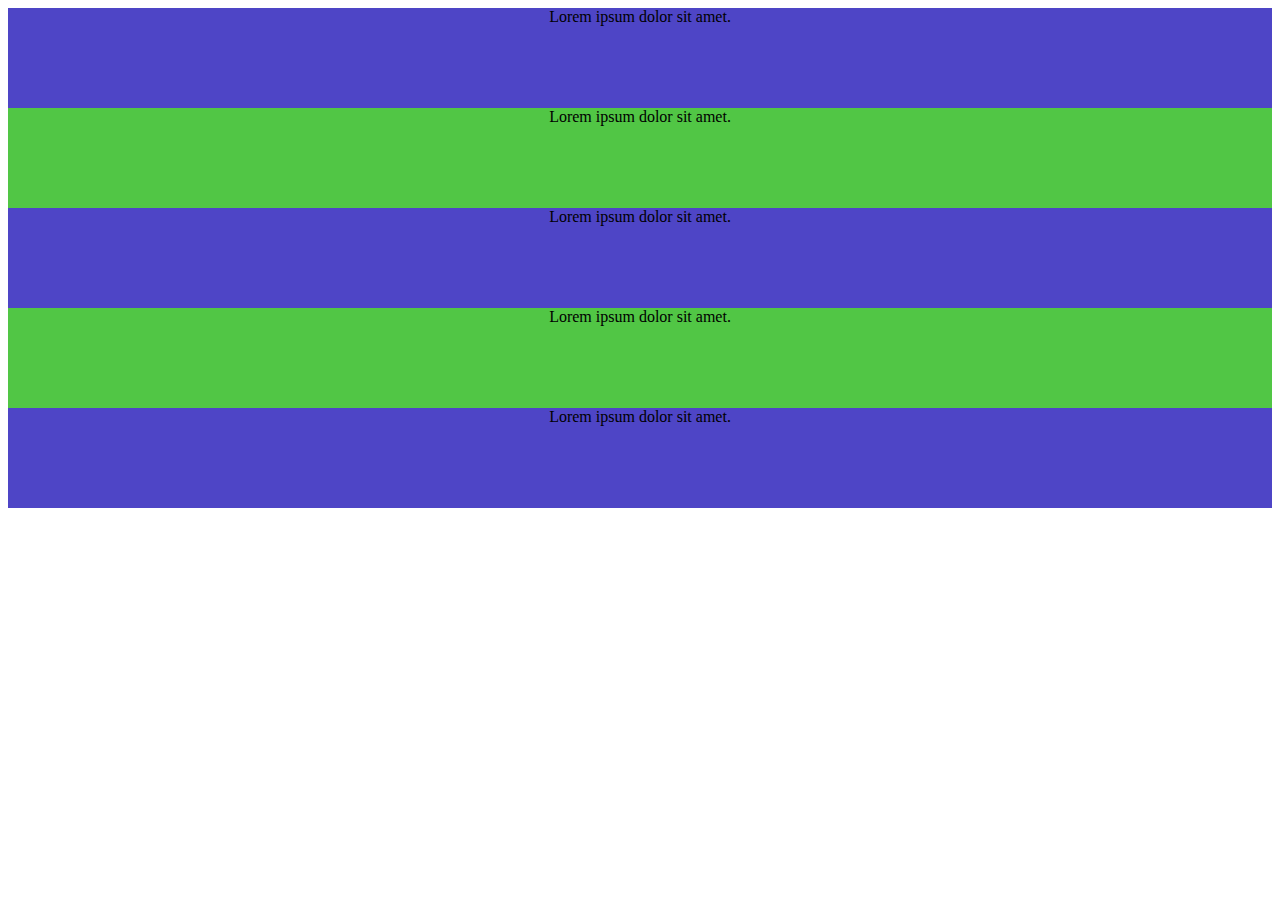
<file: General/Connecting_and_grid/Grid3.html>
<!doctype html>
<html lang="en">
  <head>
    <!-- Required meta tags -->
    <meta charset="utf-8">
    <meta name="viewport" content="width=device-width, initial-scale=1, shrink-to-fit=no">

    <!-- Bootstrap CSS -->
    <link rel="stylesheet" href="https://cdn.jsdelivr.net/npm/bootstrap@4.6.2/dist/css/bootstrap.min.css" integrity="sha384-xOolHFLEh07PJGoPkLv1IbcEPTNtaed2xpHsD9ESMhqIYd0nLMwNLD69Npy4HI+N" crossorigin="anonymous">
    <link rel="stylesheet" href="/General/Connecting_and_grid/CSS/main.css">
    <title>Bootstrap</title>
  </head>
  <body>
    <!-- <h1>Hello, world!</h1> -->

    <div class="container-fluid">

      <div class="row">
        <div class="col">Lorem ipsum dolor sit amet.</div>
        <div class="col">Lorem ipsum dolor sit amet.</div>
        <div class="col-5">Lorem ipsum dolor sit amet.</div>
        <div class="col">Lorem ipsum dolor sit amet.</div>
        <div class="col">Lorem ipsum dolor sit amet.</div>
      </div>
    </div>

    <script src="https://cdn.jsdelivr.net/npm/jquery@3.5.1/dist/jquery.slim.min.js" integrity="sha384-DfXdz2htPH0lsSSs5nCTpuj/zy4C+OGpamoFVy38MVBnE+IbbVYUew+OrCXaRkfj" crossorigin="anonymous"></script>
    <script src="https://cdn.jsdelivr.net/npm/bootstrap@4.6.2/dist/js/bootstrap.bundle.min.js" integrity="sha384-Fy6S3B9q64WdZWQUiU+q4/2Lc9npb8tCaSX9FK7E8HnRr0Jz8D6OP9dO5Vg3Q9ct" crossorigin="anonymous"></script>

  </body>
</html>
</file>
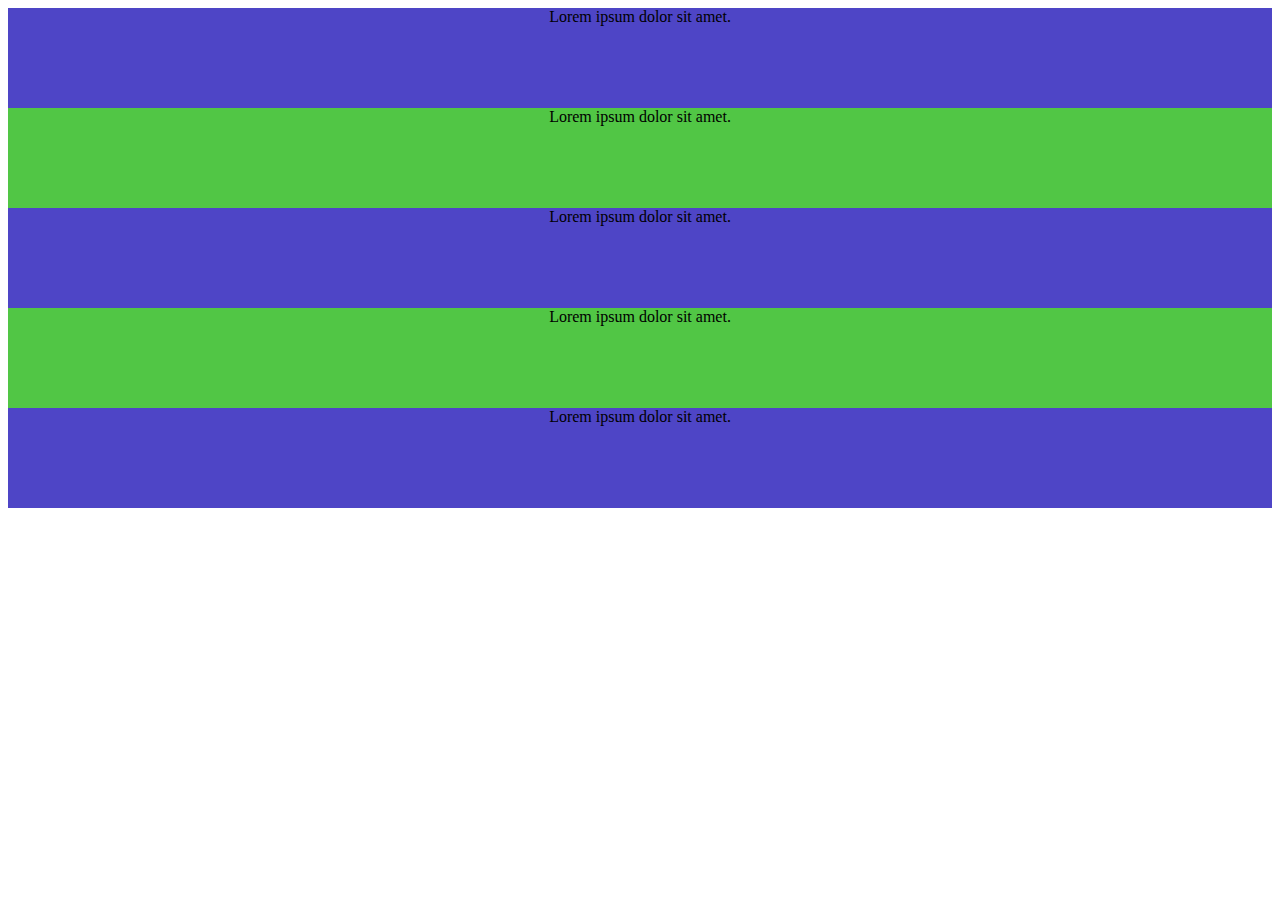
<file: General/Connecting_and_grid/Grid4.html>
<!doctype html>
<html lang="en">
  <head>
    <!-- Required meta tags -->
    <meta charset="utf-8">
    <meta name="viewport" content="width=device-width, initial-scale=1, shrink-to-fit=no">

    <!-- Bootstrap CSS -->
    <link rel="stylesheet" href="https://cdn.jsdelivr.net/npm/bootstrap@4.6.2/dist/css/bootstrap.min.css" integrity="sha384-xOolHFLEh07PJGoPkLv1IbcEPTNtaed2xpHsD9ESMhqIYd0nLMwNLD69Npy4HI+N" crossorigin="anonymous">
    <link rel="stylesheet" href="/General/Connecting_and_grid/CSS/main.css">
    <title>Bootstrap</title>
  </head>
  <body>
    <!-- <h1>Hello, world!</h1> -->

    <div class="container-fluid">

      <div class="row align-center">
        <div class="col">Lorem ipsum dolor sit amet.</div>
        <div class="col">Lorem ipsum dolor sit amet.</div>
        <div class="col-5">Lorem ipsum dolor sit amet.</div>
        <div class="col">Lorem ipsum dolor sit amet.</div>
        <div class="col">Lorem ipsum dolor sit amet.</div>
      </div>
    </div>

    <script src="https://cdn.jsdelivr.net/npm/jquery@3.5.1/dist/jquery.slim.min.js" integrity="sha384-DfXdz2htPH0lsSSs5nCTpuj/zy4C+OGpamoFVy38MVBnE+IbbVYUew+OrCXaRkfj" crossorigin="anonymous"></script>
    <script src="https://cdn.jsdelivr.net/npm/bootstrap@4.6.2/dist/js/bootstrap.bundle.min.js" integrity="sha384-Fy6S3B9q64WdZWQUiU+q4/2Lc9npb8tCaSX9FK7E8HnRr0Jz8D6OP9dO5Vg3Q9ct" crossorigin="anonymous"></script>

  </body>
</html>
</file>
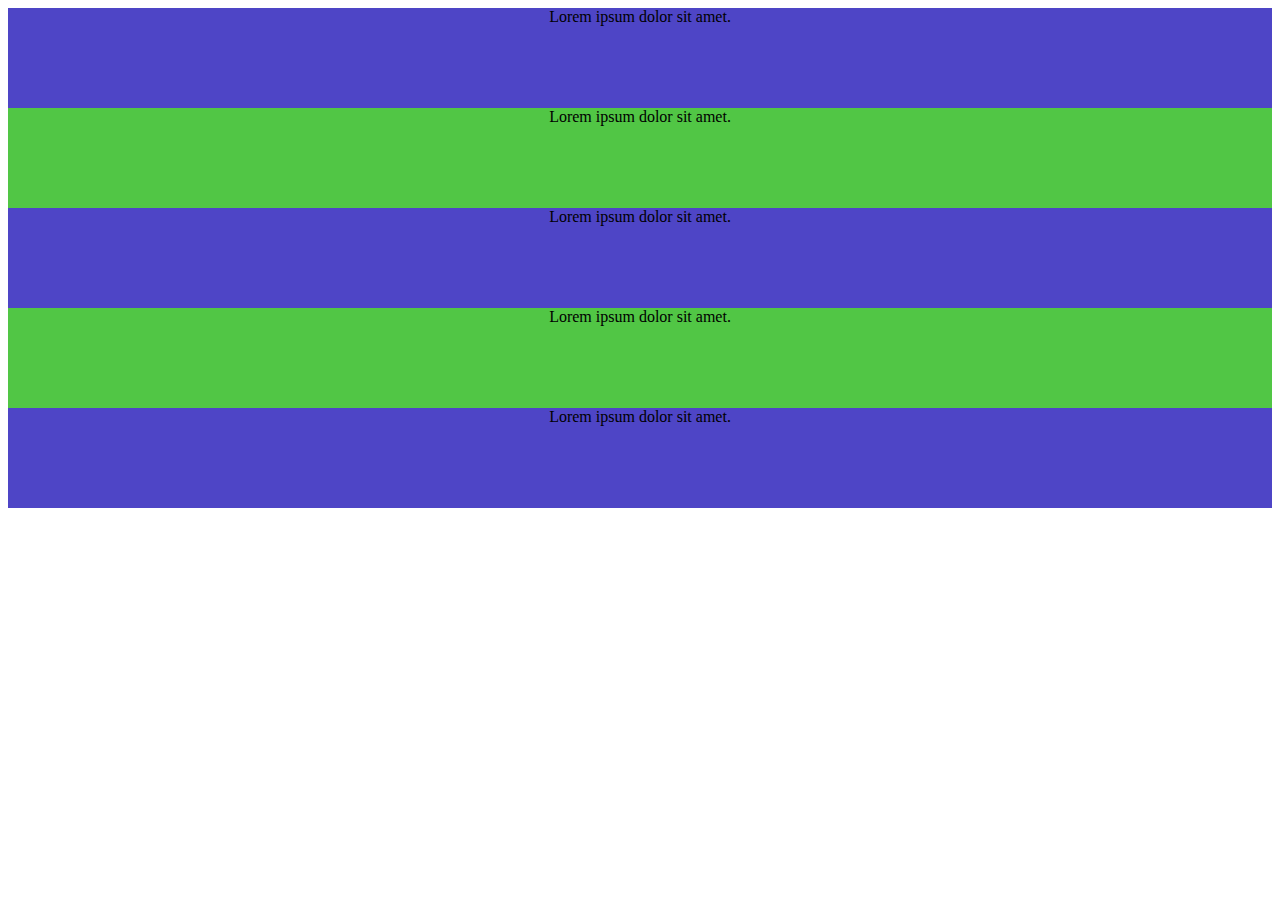
<file: General/Connecting_and_grid/Grid5.html>
<!doctype html>
<html lang="en">
  <head>
    <!-- Required meta tags -->
    <meta charset="utf-8">
    <meta name="viewport" content="width=device-width, initial-scale=1, shrink-to-fit=no">

    <!-- Bootstrap CSS -->
    <link rel="stylesheet" href="https://cdn.jsdelivr.net/npm/bootstrap@4.6.2/dist/css/bootstrap.min.css" integrity="sha384-xOolHFLEh07PJGoPkLv1IbcEPTNtaed2xpHsD9ESMhqIYd0nLMwNLD69Npy4HI+N" crossorigin="anonymous">
    <link rel="stylesheet" href="/General/Connecting_and_grid/CSS/main.css">
    <title>Bootstrap</title>
  </head>
  <body>
    <!-- <h1>Hello, world!</h1> -->

    <div class="container-fluid">

      <div class="row align-items-center">
        <div class="col">Lorem ipsum dolor sit amet.</div>
        <div class="col">Lorem ipsum dolor sit amet.</div>
        <div class="col-5">Lorem ipsum dolor sit amet.</div>
        <div class="col">Lorem ipsum dolor sit amet.</div>
        <div class="col">Lorem ipsum dolor sit amet.</div>
      </div>
    </div>

    <script src="https://cdn.jsdelivr.net/npm/jquery@3.5.1/dist/jquery.slim.min.js" integrity="sha384-DfXdz2htPH0lsSSs5nCTpuj/zy4C+OGpamoFVy38MVBnE+IbbVYUew+OrCXaRkfj" crossorigin="anonymous"></script>
    <script src="https://cdn.jsdelivr.net/npm/bootstrap@4.6.2/dist/js/bootstrap.bundle.min.js" integrity="sha384-Fy6S3B9q64WdZWQUiU+q4/2Lc9npb8tCaSX9FK7E8HnRr0Jz8D6OP9dO5Vg3Q9ct" crossorigin="anonymous"></script>

  </body>
</html>
</file>
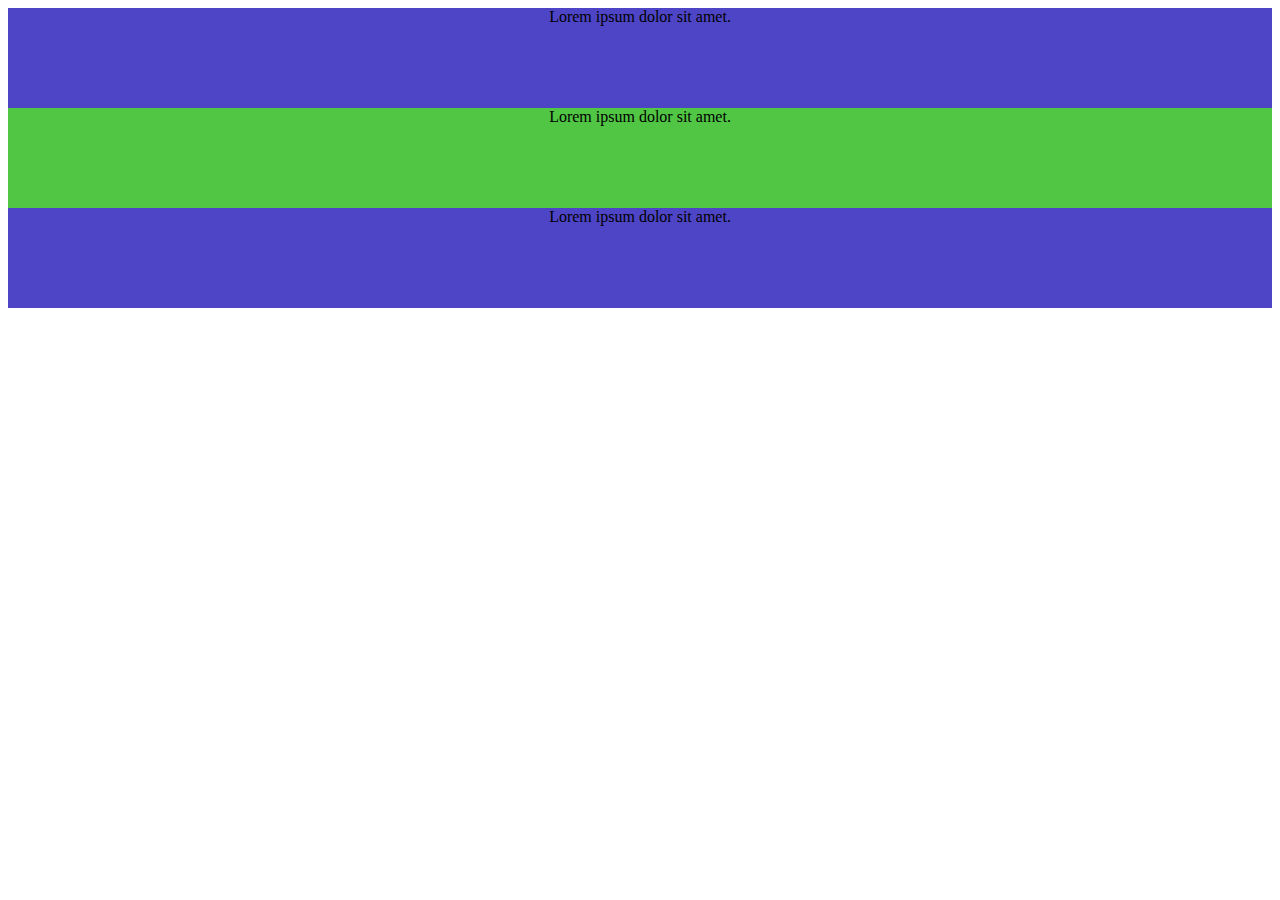
<file: General/Connecting_and_grid/Grid6.html>
<!doctype html>
<html lang="en">
  <head>
    <!-- Required meta tags -->
    <meta charset="utf-8">
    <meta name="viewport" content="width=device-width, initial-scale=1, shrink-to-fit=no">

    <!-- Bootstrap CSS -->
    <link rel="stylesheet" href="https://cdn.jsdelivr.net/npm/bootstrap@4.6.2/dist/css/bootstrap.min.css" integrity="sha384-xOolHFLEh07PJGoPkLv1IbcEPTNtaed2xpHsD9ESMhqIYd0nLMwNLD69Npy4HI+N" crossorigin="anonymous">
    <link rel="stylesheet" href="/General/Connecting_and_grid/CSS/main.css">
    <title>Bootstrap</title>
  </head>
  <body>
    <!-- <h1>Hello, world!</h1> -->

    <div class="container-fluid">

      <div class="row">
        <div class="col align-self-end">Lorem ipsum dolor sit amet.</div>
        <div class="col align-self-center">Lorem ipsum dolor sit amet.</div>
        <div class="col align-self-start">Lorem ipsum dolor sit amet.</div>
      </div>
    </div>

    <script src="https://cdn.jsdelivr.net/npm/jquery@3.5.1/dist/jquery.slim.min.js" integrity="sha384-DfXdz2htPH0lsSSs5nCTpuj/zy4C+OGpamoFVy38MVBnE+IbbVYUew+OrCXaRkfj" crossorigin="anonymous"></script>
    <script src="https://cdn.jsdelivr.net/npm/bootstrap@4.6.2/dist/js/bootstrap.bundle.min.js" integrity="sha384-Fy6S3B9q64WdZWQUiU+q4/2Lc9npb8tCaSX9FK7E8HnRr0Jz8D6OP9dO5Vg3Q9ct" crossorigin="anonymous"></script>

  </body>
</html>
</file>
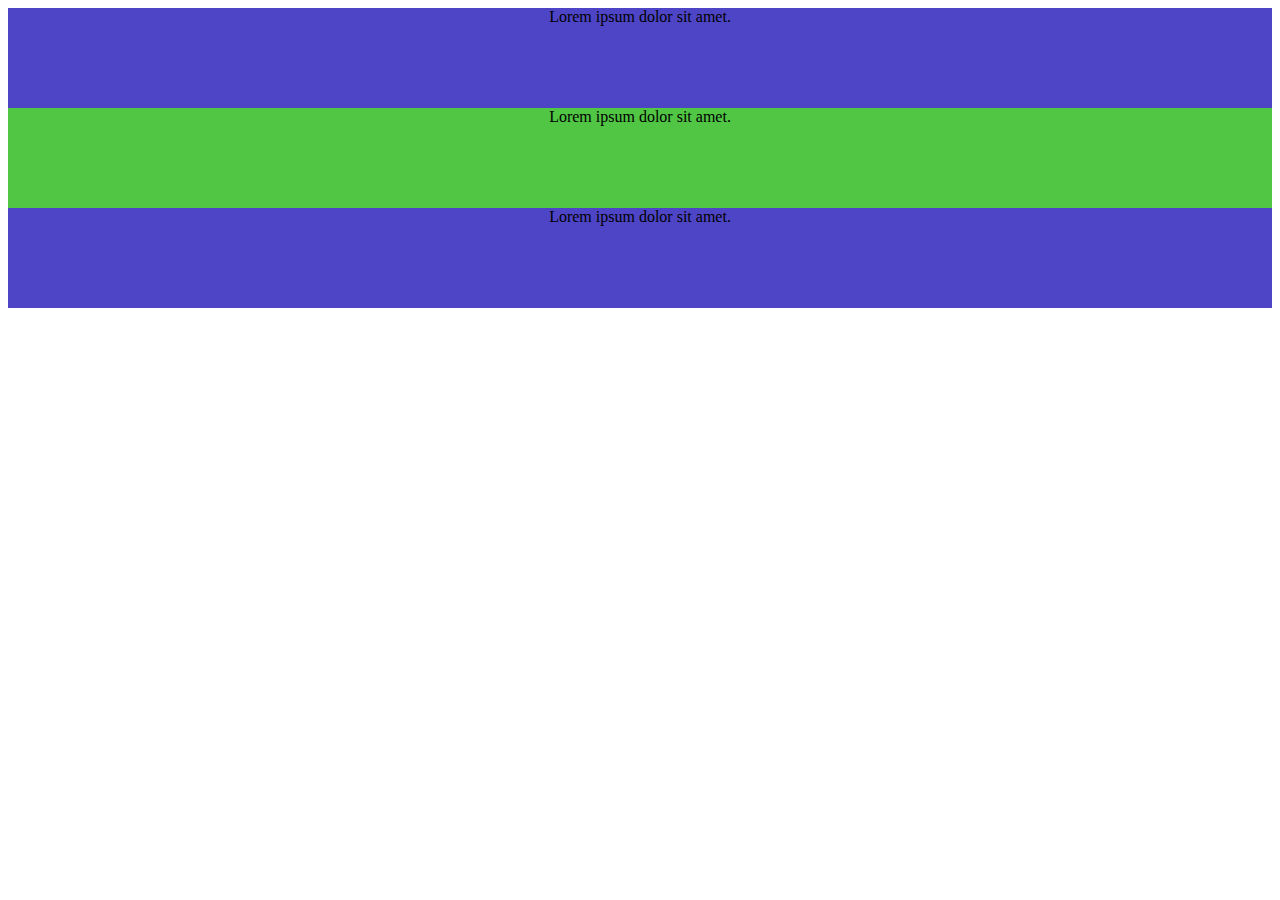
<file: General/Connecting_and_grid/Grid7.html>
<!doctype html>
<html lang="en">
  <head>
    <!-- Required meta tags -->
    <meta charset="utf-8">
    <meta name="viewport" content="width=device-width, initial-scale=1, shrink-to-fit=no">

    <!-- Bootstrap CSS -->
    <link rel="stylesheet" href="https://cdn.jsdelivr.net/npm/bootstrap@4.6.2/dist/css/bootstrap.min.css" integrity="sha384-xOolHFLEh07PJGoPkLv1IbcEPTNtaed2xpHsD9ESMhqIYd0nLMwNLD69Npy4HI+N" crossorigin="anonymous">
    <link rel="stylesheet" href="/General/Connecting_and_grid/CSS/main.css">
    <title>Bootstrap</title>
  </head>
  <body>
    <!-- <h1>Hello, world!</h1> -->

    <div class="container-fluid">

      <div class="row justify-content-center">

        <!-- Попробуйте остольные свойства.
        justify-content-end   
        justify-content-start
        justify-content-center
        justify-content-around
        justify-content-beetwen
        -->

        <div class="col-2">Lorem ipsum dolor sit amet.</div>
        <div class="col-2">Lorem ipsum dolor sit amet.</div>    
        <div class="col-2">Lorem ipsum dolor sit amet.</div>
      
      </div>
    
    </div>

    <script src="https://cdn.jsdelivr.net/npm/jquery@3.5.1/dist/jquery.slim.min.js" integrity="sha384-DfXdz2htPH0lsSSs5nCTpuj/zy4C+OGpamoFVy38MVBnE+IbbVYUew+OrCXaRkfj" crossorigin="anonymous"></script>
    <script src="https://cdn.jsdelivr.net/npm/bootstrap@4.6.2/dist/js/bootstrap.bundle.min.js" integrity="sha384-Fy6S3B9q64WdZWQUiU+q4/2Lc9npb8tCaSX9FK7E8HnRr0Jz8D6OP9dO5Vg3Q9ct" crossorigin="anonymous"></script>

  </body>
</html>
</file>
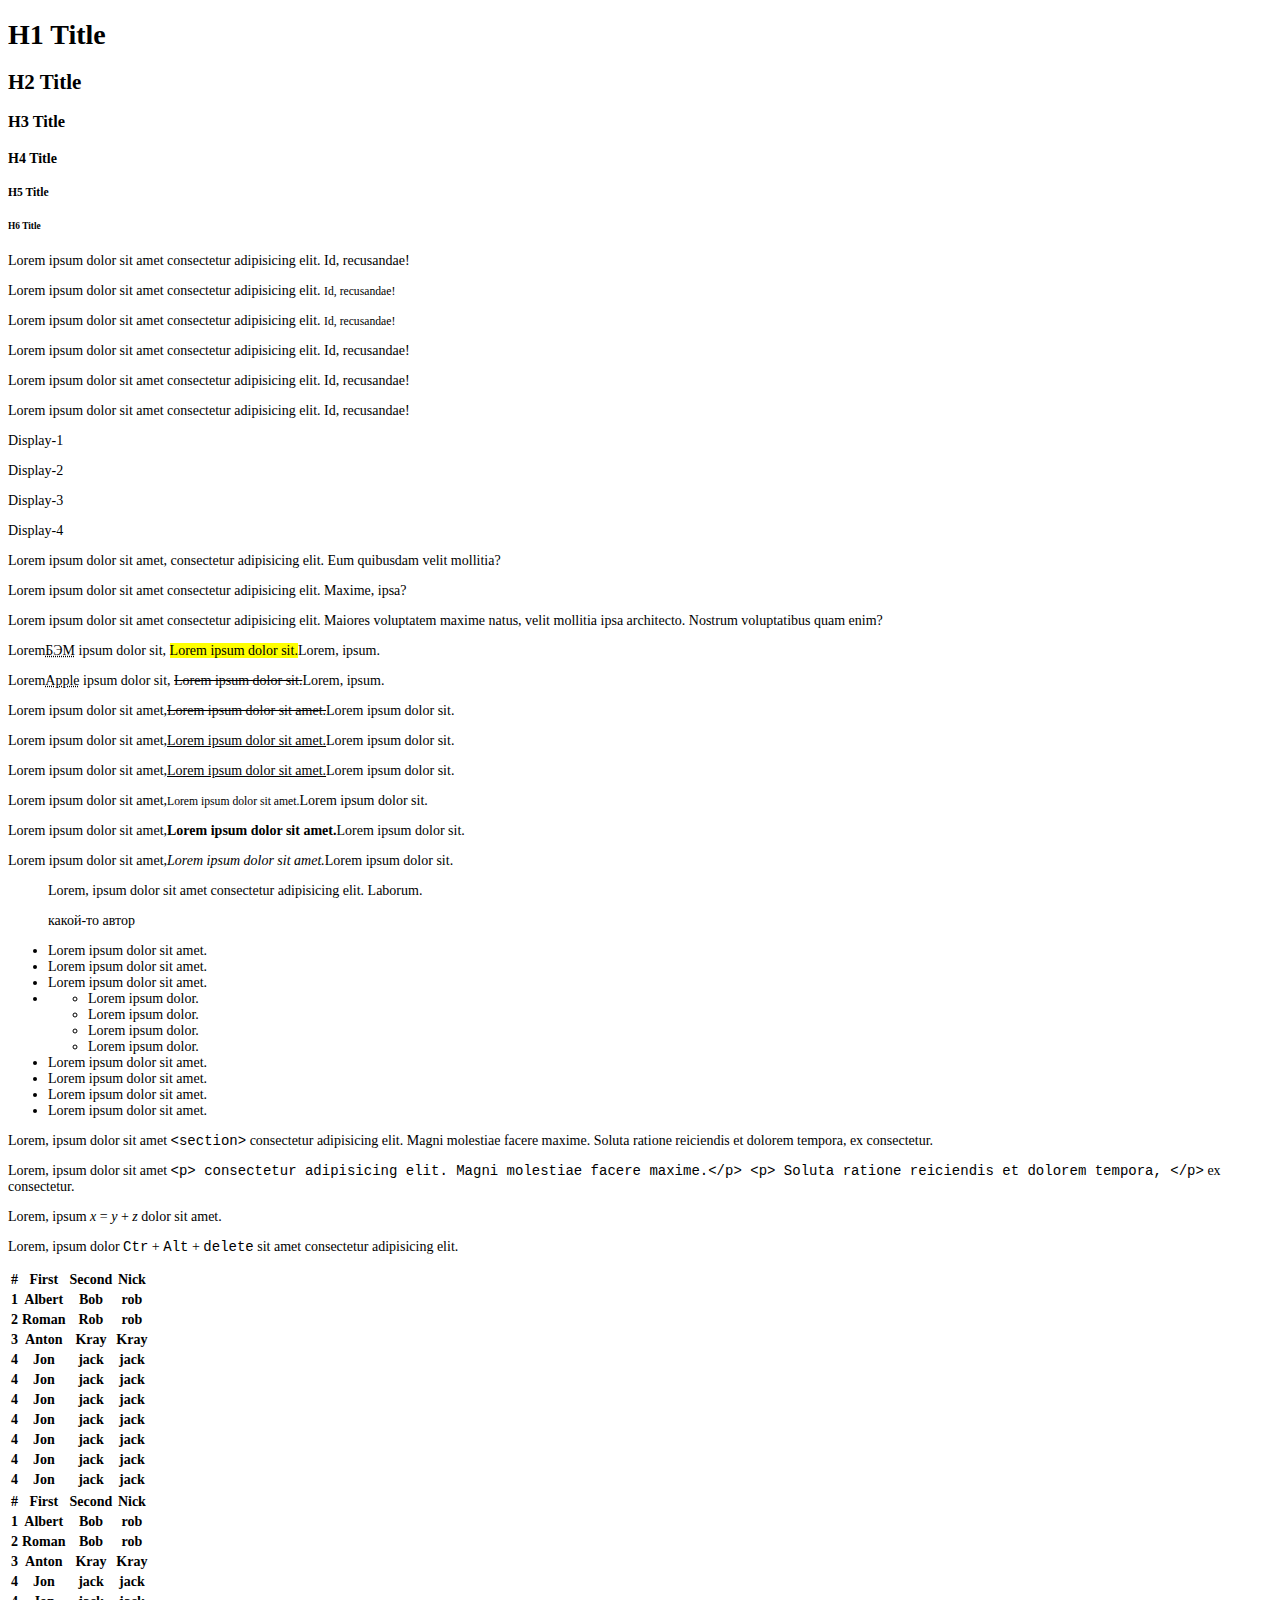
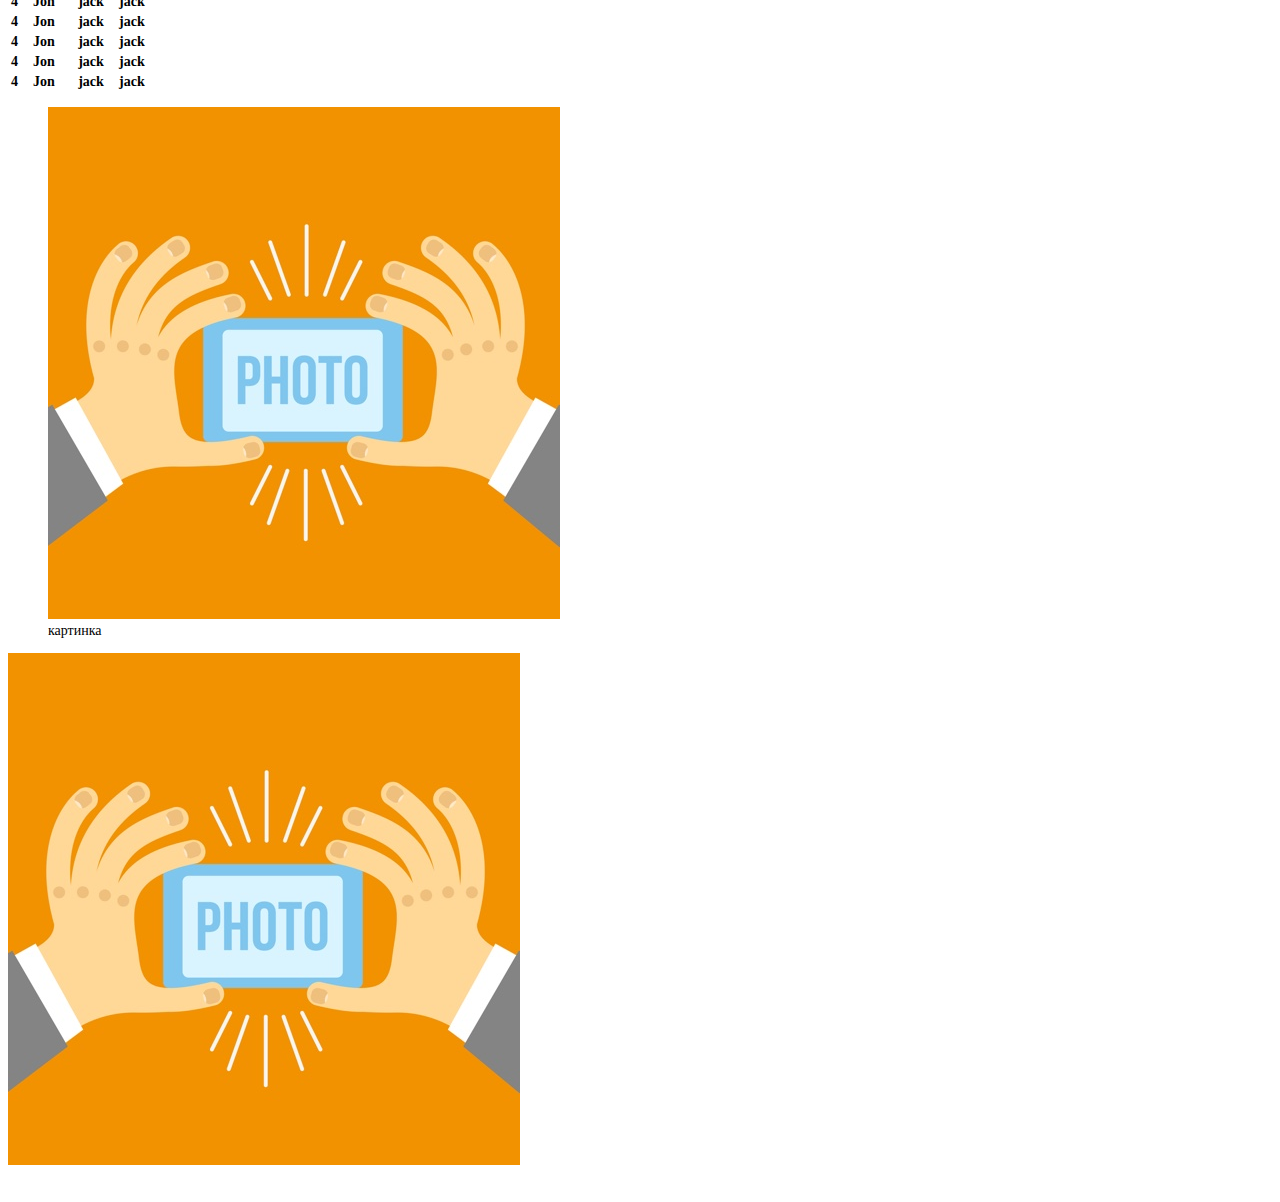
<file: General/TYPEGRAFIKA/TypeGrafika.html>
<!doctype html>
<html lang="en">
  <head>
    <!-- Required meta tags -->
    <meta charset="utf-8">
    <meta name="viewport" content="width=device-width, initial-scale=1, shrink-to-fit=no">

    <!-- Bootstrap CSS -->
    <link rel="stylesheet" href="https://cdn.jsdelivr.net/npm/bootstrap@4.6.2/dist/css/bootstrap.min.css" integrity="sha384-xOolHFLEh07PJGoPkLv1IbcEPTNtaed2xpHsD9ESMhqIYd0nLMwNLD69Npy4HI+N" crossorigin="anonymous">
    <link rel="stylesheet" href="/General/TYPEGRAFIKA/CSS/main.css">
    
    <title>Bootstrap 4</title>
  </head>
  <body>
    
    <div class="container">
      <div class="row">
        <div class="col">
          <h1>H1 Title</h1>
          <h2>H2 Title</h2>
          <h3>H3 Title</h3>
          <h4>H4 Title</h4>
          <h5>H5 Title</h5>
          <h6>H6 Title</h6>

          <p class="h1">Lorem ipsum dolor sit amet consectetur adipisicing elit. Id, recusandae!</p>
          <p class="h2">Lorem ipsum dolor sit amet consectetur adipisicing elit. <small class="text-muted">Id, recusandae!</small></p>
          <p class="h3">Lorem ipsum dolor sit amet consectetur adipisicing elit. <small class="text-muted">Id, recusandae!</small></p>
          <p class="h4">Lorem ipsum dolor sit amet consectetur adipisicing elit. Id, recusandae!</p>
          <p class="h5">Lorem ipsum dolor sit amet consectetur adipisicing elit. Id, recusandae!</p>
          <p class="h6">Lorem ipsum dolor sit amet consectetur adipisicing elit. Id, recusandae!</p>
        
          <p class="display-1">Display-1</p>
          <p class="display-2">Display-2</p>
          <p class="display-3">Display-3</p>
          <p class="display-4">Display-4</p>

          <p>Lorem ipsum dolor sit amet, consectetur adipisicing elit. 
            Eum quibusdam velit mollitia?
          </p>
          <p class="lead">Lorem ipsum dolor sit amet consectetur adipisicing elit. 
            Maxime, ipsa?</p>
          <p>Lorem ipsum dolor sit amet consectetur adipisicing elit. 
            Maiores voluptatem maxime natus, velit mollitia ipsa architecto. Nostrum voluptatibus quam enim?</p>

          <p>Lorem<abbr title="блок элемент модификатор">БЭМ</abbr> ipsum dolor sit, <mark>Lorem ipsum dolor sit.</mark>Lorem, ipsum.</p>
          <p>Lorem<abbr title="Крупная компания">Apple</abbr> ipsum dolor sit, <del>Lorem ipsum dolor sit.</del>Lorem, ipsum.</p>
          <p>Lorem ipsum dolor sit amet,<s>Lorem ipsum dolor sit amet.</s>Lorem ipsum dolor sit.</p>
          <p>Lorem ipsum dolor sit amet,<ins>Lorem ipsum dolor sit amet.</ins>Lorem ipsum dolor sit.</p>
          <p>Lorem ipsum dolor sit amet,<u>Lorem ipsum dolor sit amet.</u>Lorem ipsum dolor sit.</p>
          <p>Lorem ipsum dolor sit amet,<small>Lorem ipsum dolor sit amet.</small>Lorem ipsum dolor sit.</p>
          <p>Lorem ipsum dolor sit amet,<strong>Lorem ipsum dolor sit amet.</strong>Lorem ipsum dolor sit.</p>
          <p>Lorem ipsum dolor sit amet,<em>Lorem ipsum dolor sit amet.</em>Lorem ipsum dolor sit.</p>

          <blockquote class="blockquote">
            <p class="mb-0">Lorem, ipsum dolor sit amet consectetur adipisicing elit. Laborum.</p>
            <footer class="blockquote-footer">
              какой-то автор
            </footer>
          </blockquote>

          <ul class="list-unstyled">
            <li>Lorem ipsum dolor sit amet.</li>
            <li>Lorem ipsum dolor sit amet.</li>
            <li>Lorem ipsum dolor sit amet.</li>
            <li>
              <ul class="list-inline">
                <li class="list-inline-item"> Lorem ipsum dolor.</li>
                <li class="list-inline-item"> Lorem ipsum dolor.</li>
                <li class="list-inline-item"> Lorem ipsum dolor.</li>
                <li class="list-inline-item"> Lorem ipsum dolor.</li>
              </ul>
            </li>
            <li>Lorem ipsum dolor sit amet.</li>
            <li>Lorem ipsum dolor sit amet.</li>
            <li>Lorem ipsum dolor sit amet.</li>
            <li>Lorem ipsum dolor sit amet.</li>
          </ul>

          <p>Lorem, ipsum dolor sit amet <code>&lt;section&gt;</code> consectetur adipisicing elit. 
            Magni molestiae facere maxime. Soluta ratione reiciendis et dolorem tempora, ex consectetur.</p>

          <p>Lorem, ipsum dolor sit amet <code>&lt;p&gt; consectetur adipisicing elit. Magni molestiae facere maxime.&lt;/p&gt; &lt;p&gt; Soluta ratione reiciendis et dolorem tempora, &lt;/p&gt;</code> 
            ex consectetur.</p>

          <p>Lorem, ipsum <var>x</var> = <var>y</var> + <var>z</var> dolor sit amet.</p>

          <p>Lorem, ipsum dolor <kbd>Ctr</kbd> + <kbd>Alt</kbd> + <kbd>delete</kbd> sit amet consectetur adipisicing elit.</p>

          
          <table class="table table-hover table-bordered">
            <thead class="">
              <tr>
                <th scape="col">#</th>
                <th scape="col">First</th>
                <th scape="col">Second</th>
                <th scape="col">Nick</th>
              </tr>
            </thead>
            <tbody>
              <tr class="table-active">
                <th scape="row">1</th>
                <th>Albert</th>
                <th>Bob</th>
                <th>rob</th>
              </tr>
              <tr class="table-primary">
                <th scape="row">2</th>
                <th>Roman</th>
                <th>Rob</th>
                <th>rob</th>
              </tr>
              <tr class="table-secondary">
                <th scape="row">3</th>
                <th>Anton</th>
                <th>Kray</th>
                <th>Kray</th>
              </tr>

              <tr class="table-">
                <th scape="row">4</th>
                <th>Jon</th>
                <th>jack</th>
                <th>jack</th>
              </tr>
              <tr class="table-success">
                <th scape="row">4</th>
                <th>Jon</th>
                <th>jack</th>
                <th>jack</th>
              </tr>
              <tr class="table-danger">
                <th scape="row">4</th>
                <th>Jon</th>
                <th>jack</th>
                <th>jack</th>
              </tr>
              <tr class="table-warning">
                <th scape="row">4</th>
                <th>Jon</th>
                <th>jack</th>
                <th>jack</th>
              </tr>
              <tr class="table-info">
                <th scape="row">4</th>
                <th>Jon</th>
                <th>jack</th>
                <th>jack</th>
              </tr>
              <tr class="table-light">
                <th scape="row">4</th>
                <th>Jon</th>
                <th>jack</th>
                <th>jack</th>
              </tr>
              <tr class="table-dark">
                <th scape="row">4</th>
                <th>Jon</th>
                <th>jack</th>
                <th>jack</th>
              </tr>
            </tbody>
          </table>

          <table class="table table-hover table-dark table-bordered">
            <thead class="">
              <tr>
                <th scape="col">#</th>
                <th scape="col">First</th>
                <th scape="col">Second</th>
                <th scape="col">Nick</th>
              </tr>
            </thead>
            <tbody>
              <tr>
                <th scape="row">1</th>
                <th>Albert</th>
                <th>Bob</th>
                <th>rob</th>
              </tr>
              <tr>
                <th scape="row">2</th>
                <th>Roman</th>
                <th>Bob</th>
                <th>rob</th>
              </tr>
              <tr>
                <th scape="row">3</th>
                <th>Anton</th>
                <th>Kray</th>
                <th>Kray</th>
              </tr>
              <tr>
                <th scape="row">4</th>
                <th>Jon</th>
                <th>jack</th>
                <th>jack</th>
              </tr>
              <tr>
                <th scape="row">4</th>
                <th>Jon</th>
                <th>jack</th>
                <th>jack</th>
              </tr>
              <tr>
                <th scape="row">4</th>
                <th>Jon</th>
                <th>jack</th>
                <th>jack</th>
              </tr>
              <tr>
                <th scape="row">4</th>
                <th>Jon</th>
                <th>jack</th>
                <th>jack</th>
              </tr>
              <tr>
                <th scape="row">4</th>
                <th>Jon</th>
                <th>jack</th>
                <th>jack</th>
              </tr>
              <tr>
                <th scape="row">4</th>
                <th>Jon</th>
                <th>jack</th>
                <th>jack</th>
              </tr>
            </tbody>
          </table>

          <figure class="figure">
            <img src="/General/dreamstime_xxl_65780868_small.jpeg" alt="" class="figure-img img-fluid rounded">
            <figcaption class="figure-caption text-right">
              картинка
            </figcaption>
          </figure>

          <img src="/General/dreamstime_xxl_65780868_small.jpeg" alt="" class="rounded img-fluid float-right">
          
        </div>
      </div>
    </div>

    <script src="https://cdn.jsdelivr.net/npm/jquery@3.5.1/dist/jquery.slim.min.js" integrity="sha384-DfXdz2htPH0lsSSs5nCTpuj/zy4C+OGpamoFVy38MVBnE+IbbVYUew+OrCXaRkfj" crossorigin="anonymous"></script>
    <script src="https://cdn.jsdelivr.net/npm/bootstrap@4.6.2/dist/js/bootstrap.bundle.min.js" integrity="sha384-Fy6S3B9q64WdZWQUiU+q4/2Lc9npb8tCaSX9FK7E8HnRr0Jz8D6OP9dO5Vg3Q9ct" crossorigin="anonymous"></script>

  </body>
</html>
</file>
<file: General/practice_1/site/assets/css/style.css>
.header a,a:hover {
    color: #7268AD;
    text-decoration: none;
}

.btn{
    float: left;
    background-color: #7268AD;
}

.navbar-nav {
    float: right;
}
.header h1 {
    letter-spacing: 15px;
    font-size: 300%;
}

.header p {
    color: white !important;
    font-size: 90%;
    letter-spacing: 3px;
}

.nav-pills>li.active>a, .nav-pills>li.active>a:focus, .nav-pills>li.active>a:hover {
    color: #fff;
    background-color: #346270;
}

.nav-pills>li>a:hover {
    background-color: #346270;
}

.navbar-inverse {
    padding: 1%;
    border-radius: 0;
}



.nav { 
    float: right;
    
}

@media (max-width: 767px) {
    .nav-pills>li {
        float: none;
    }

    .nav-pills {
        text-align: center;
    }

    .header h1 {
        font-size: 280%;
        letter-spacing: 5px;
    }

    .header {
        text-align: center;
    }
}

.clear {
    clear: both;
    height: 63px;
}

.wrapper {
    min-height: 100%;
}

html, body {
    height: 100%;
}

.films_block {
    text-align: center;
}

.films_block img {
    margin-bottom: 5%;
    border-radius: 5px;
    border: solid 5px #dad7d5;
    width: 175px;
}
.films_blocks img {
    margin-bottom: 5%;
    border-radius: 5px;
    border: solid 5px #dad7d5;
    width: 185px;
}
.films_blocks {
    text-align: center;
}

.film_label {
    padding: 2%;
    margin-bottom: 4%;
}

.margin-8 {
    margin-top: 8%;
}

.panel {
    border: none;
}

.panel-body {
    background-color: #f9f9f9;
}

.panel-info>.panel-heading {
    background-color: #7268AD;
    color: white;
    border-color: transparent;
}

.sidebar-header {
    font-size: 120%;
    letter-spacing: 2px;
}

.form-control {
    border-radius: 0px;
}

.input-lg {
    font-size: 14px;
}

.list-group-item-warning {
    color: #7268AD;
    background-color: #f9f9f9;
}

.badge {
    background-color: #000000;
}

.info-block {
    font-size: 120%;
}

.info-block .badge {
    font-size: 80%;
}

.info-block span {
    margin-right: 3%;
}

textarea.form-control {
    height: 200px;
}

.table tbody>tr>td.vert-align {
    vertical-align: middle;
}

footer {
    color: #666;
    background: #222;
    padding: 17px 0 18px 0;
    border-top: 1px solid #000;
}

footer a {
    color: #999;
}

footer a:hover {
    color: #efefef;
}

.films_block {
    display: inline-block; 
    overflow: hidden; /* Скрываем всё за контуром */
}
.films_block  img {
    transition: 1s; /* Время эффекта */
    display: block; 
}
.films_block  img:hover {
    transform: scale(1.2); /* Увеличиваем масштаб */
}

.films_blocks {
    display: inline-block; 
    overflow: hidden; /* Скрываем всё за контуром */
}
.films_blocks  img {
    transition: 1s; /* Время эффекта */
    display: block; 
}
.films_blocks  img:hover {
    transform: scale(1.2); /* Увеличиваем масштаб */
}
</file>
<file: General/Connecting_and_grid/CSS/main.css>
.row {
    background: #e3de4d;
    height: 300px;
}

.row div {
    text-align: center;
    height: 100px;
}

.row div:nth-child(odd) {
    background: #4e45c6;
}

.row div:nth-child(even) {
    background: #51c645;
}
</file>
<file: General/TYPEGRAFIKA/CSS/main.css>
body {
    font-size: 14px;
}

.container {
    margin-top: 10px;
}

.col-12 {
    margin-top: 20px;
}

.carousel-indicators li:hover {
    cursor: pointer;
}

.row {
    margin-bottom: 30px;
}
span {
    background: #f5f5f5;
}

.parents-block {
    display: block;
    width: 100%;
    position:  relative;
}

.chield {
    display: inline-block;
    position: relative;
    width: 100px;
    height: 100px;
    margin: 10px;
    background: blue;
}
</file>
